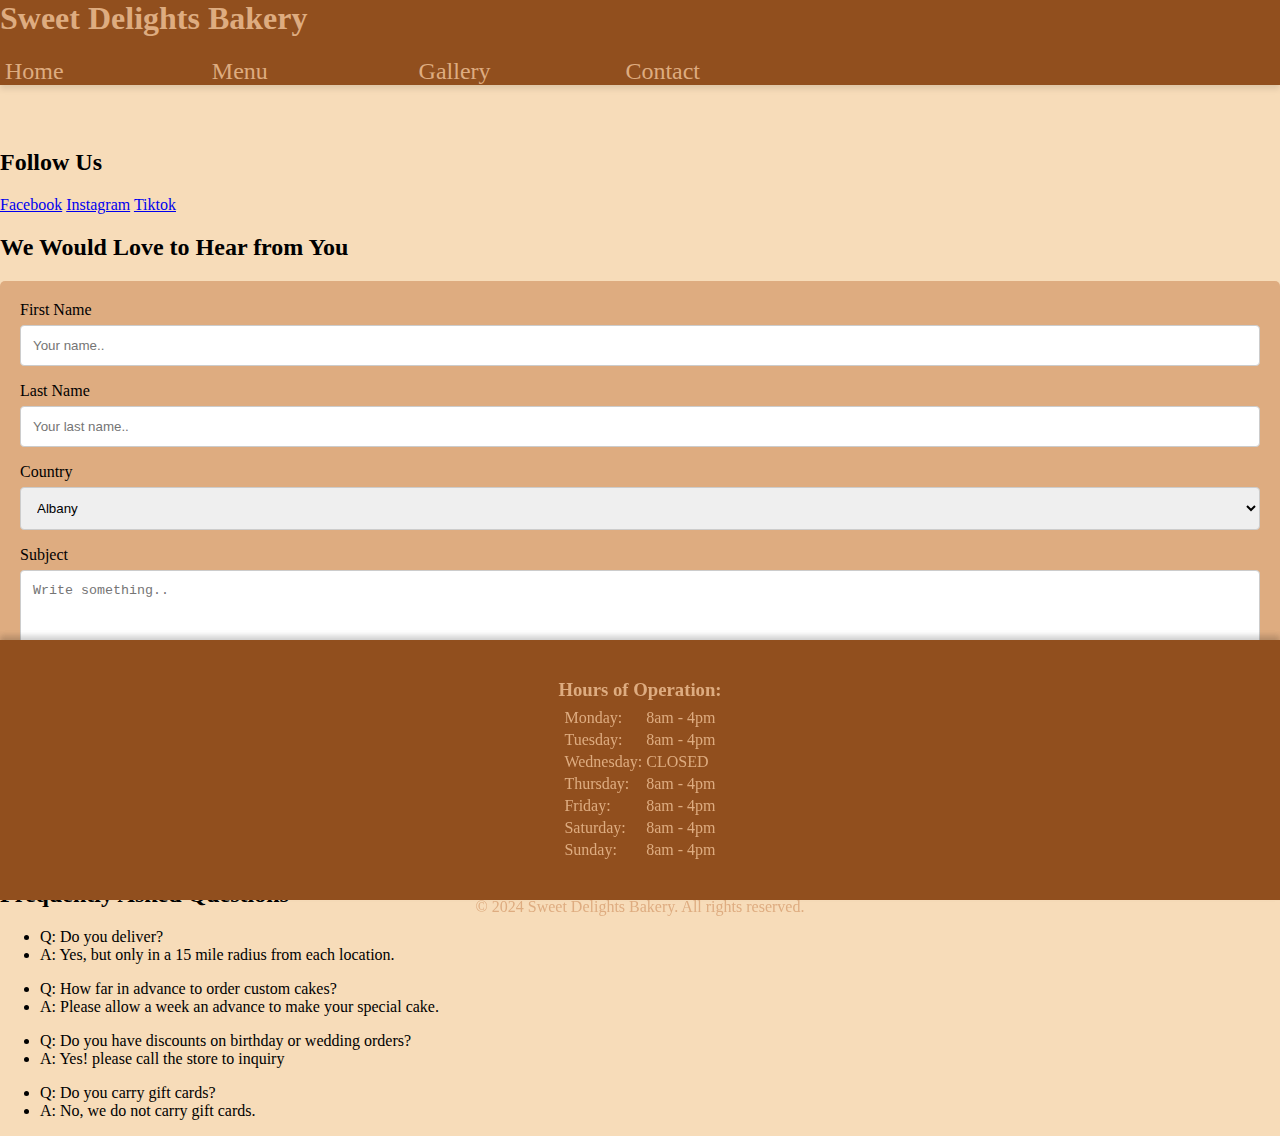
<file: contact.html>
<html lang="en">
<head>
    <meta charset="UTF-8">
    <meta name="viewport" content="width=device-width, initial-scale=1.0">
    <title>Contact Us</title>
    <link rel="stylesheet" href="contact.css">
</head>
<body>

  <div class="header">
    <h1>Sweet Delights Bakery</h1>
    <div class="navbar">
        <a href="index.html">Home</a>
        <a href="menu.html">Menu</a>
        <a href="gallery.html">Gallery</a>
        <a href="contact.html">Contact</a>
    </div>
</div>

  <h2> Follow Us </h2>
   <a href="https://www.facebook.com/">Facebook</a>
<a href="https://www.instagram.com/">Instagram</a>
<a href="https://www.tiktok.com/en">Tiktok</a>
  </div>
  <h2>We Would Love to Hear from You</h2>

  <div class="container">
    <form action="/action_page.php">
      <label for="fname">First Name</label>
      <input type="text" id="fname" name="firstname" placeholder="Your name..">
  
      <label for="lname">Last Name</label>
      <input type="text" id="lname" name="lastname" placeholder="Your last name..">
  
      <label for="country">Country</label>
      <select id="country" name="country">
        <option value="australia">Albany</option>
        <option value="canada">Troy</option>
        <option value="usa">Schenectady</option>
      </select>
  
      <label for="subject">Subject</label>
      <textarea id="subject" name="subject" placeholder="Write something.." style="height:200px"></textarea>
  
      <input type="submit" value="Submit">
    </form>
  </div>
  
     <h2>Frequently Asked Questions</h2>
<ul>
<li>Q: Do you deliver?</li>
<li>A: Yes, but only in a 15 mile radius from each location.</li>
</ul>

<ul>
  <li>Q: How far in advance to order custom cakes?</li>
  <li>A: Please allow a week an advance to make your special cake.</li>
</ul>

<ul>
  <li>Q: Do you have discounts on birthday or wedding orders?</li>
  <li>A: Yes! please call the store to inquiry</li>
</ul>

<ul>
  <li>Q: Do you carry gift cards?</li>
  <li>A: No, we do not carry gift cards.</li>
</ul>
  </div>
</div>

<div class="footer">
  <p>Resize the browser window to see how the content respond to the resizing.</p>
</div>

<div class="footer">
  <h3>Hours of Operation:</h3>
  <table>
      <tr>
          <td>Monday: </td>
          <td>8am - 4pm</td>
      </tr>
      <tr>
          <td>Tuesday: </td>
          <td>8am - 4pm</td>
      </tr>
      <tr>
          <td>Wednesday: </td>
          <td>CLOSED</td>
      </tr>
      <tr>
          <td>Thursday: </td>
          <td>8am - 4pm</td>
      </tr>
      <tr>
          <td>Friday: </td>
          <td>8am - 4pm</td>
      </tr>
      <tr>
          <td>Saturday: </td>
          <td>8am - 4pm</td>
      </tr>
      <tr>
          <td>Sunday: </td>
          <td>8am - 4pm</td>
      </tr>
  </table>
  <p>© 2024 Sweet Delights Bakery. All rights reserved.</p>
</div>

</body>
</html>
</file>
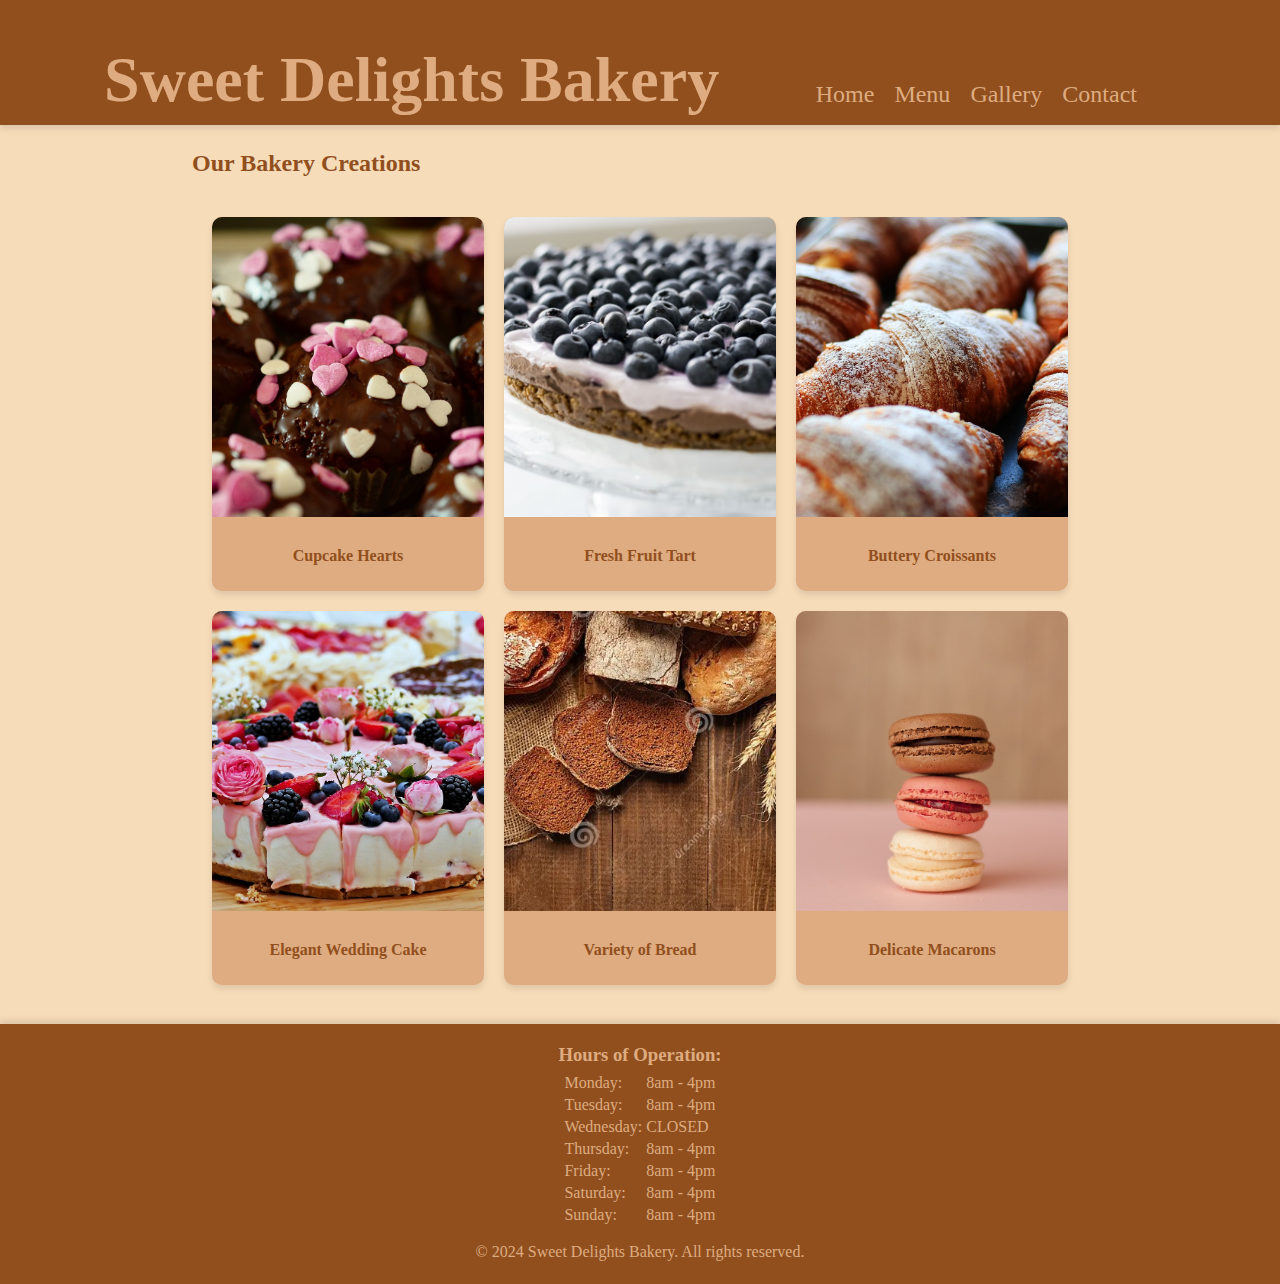
<file: gallery.html>
<!DOCTYPE html>
<html lang="en">
<head>
    <meta charset="UTF-8">
    <meta name="viewport" content="width=device-width, initial-scale=1.0">
    <title>Sweet Delights Bakery - Gallery</title>
    <link rel="stylesheet" href="gallery.css">
</head>
<body>
    <div class="header">
        <h1>Sweet Delights Bakery</h1>
        <div class="navbar">
            <a href="index.html">Home</a>
            <a href="menu.html">Menu</a>
            <a href="gallery.html">Gallery</a>
            <a href="contact.html">Contact</a>
        </div>
    </div>

    <div class="content">
        <h2>Our Bakery Creations</h2>
        <div class="gallery">
            <div class="gallery-item">
                <img src="images/Cupcakeshearts.jpg" alt="Chocolate Cake">
                <p>Cupcake Hearts</p>
            </div>
            <div class="gallery-item">
                <img src="images/Tart.jpg" alt="Fruit Tart">
                <p>Fresh Fruit Tart</p>
            </div>
            <div class="gallery-item">
                <img src="images/crissent.jpg" alt="Croissants">
                <p>Buttery Croissants</p>
            </div>
            <div class="gallery-item">
                <img src="images/Wedding Cakes.jpg" alt="Wedding Cake">
                <p>Elegant Wedding Cake</p>
            </div>
            <div class="gallery-item">
                <img src="images/Bread.jpg" alt="Cupcakes">
                <p>Variety of Bread</p>
            </div>
            <div class="gallery-item">
                <img src="images/Macrons.jpg" alt="Macarons">
                <p>Delicate Macarons</p>
            </div>
        </div>
    </div>

    <div class="footer">
        <h3>Hours of Operation:</h3>
        <table>
            <tr>
                <td>Monday: </td>
                <td>8am - 4pm</td>
            </tr>
            <tr>
                <td>Tuesday: </td>
                <td>8am - 4pm</td>
            </tr>
            <tr>
                <td>Wednesday: </td>
                <td>CLOSED</td>
            </tr>
            <tr>
                <td>Thursday: </td>
                <td>8am - 4pm</td>
            </tr>
            <tr>
                <td>Friday: </td>
                <td>8am - 4pm</td>
            </tr>
            <tr>
                <td>Saturday: </td>
                <td>8am - 4pm</td>
            </tr>
            <tr>
                <td>Sunday: </td>
                <td>8am - 4pm</td>
            </tr>
        </table>
        <p>© 2024 Sweet Delights Bakery. All rights reserved.</p>
    </div>
</body>
</html>
</file>
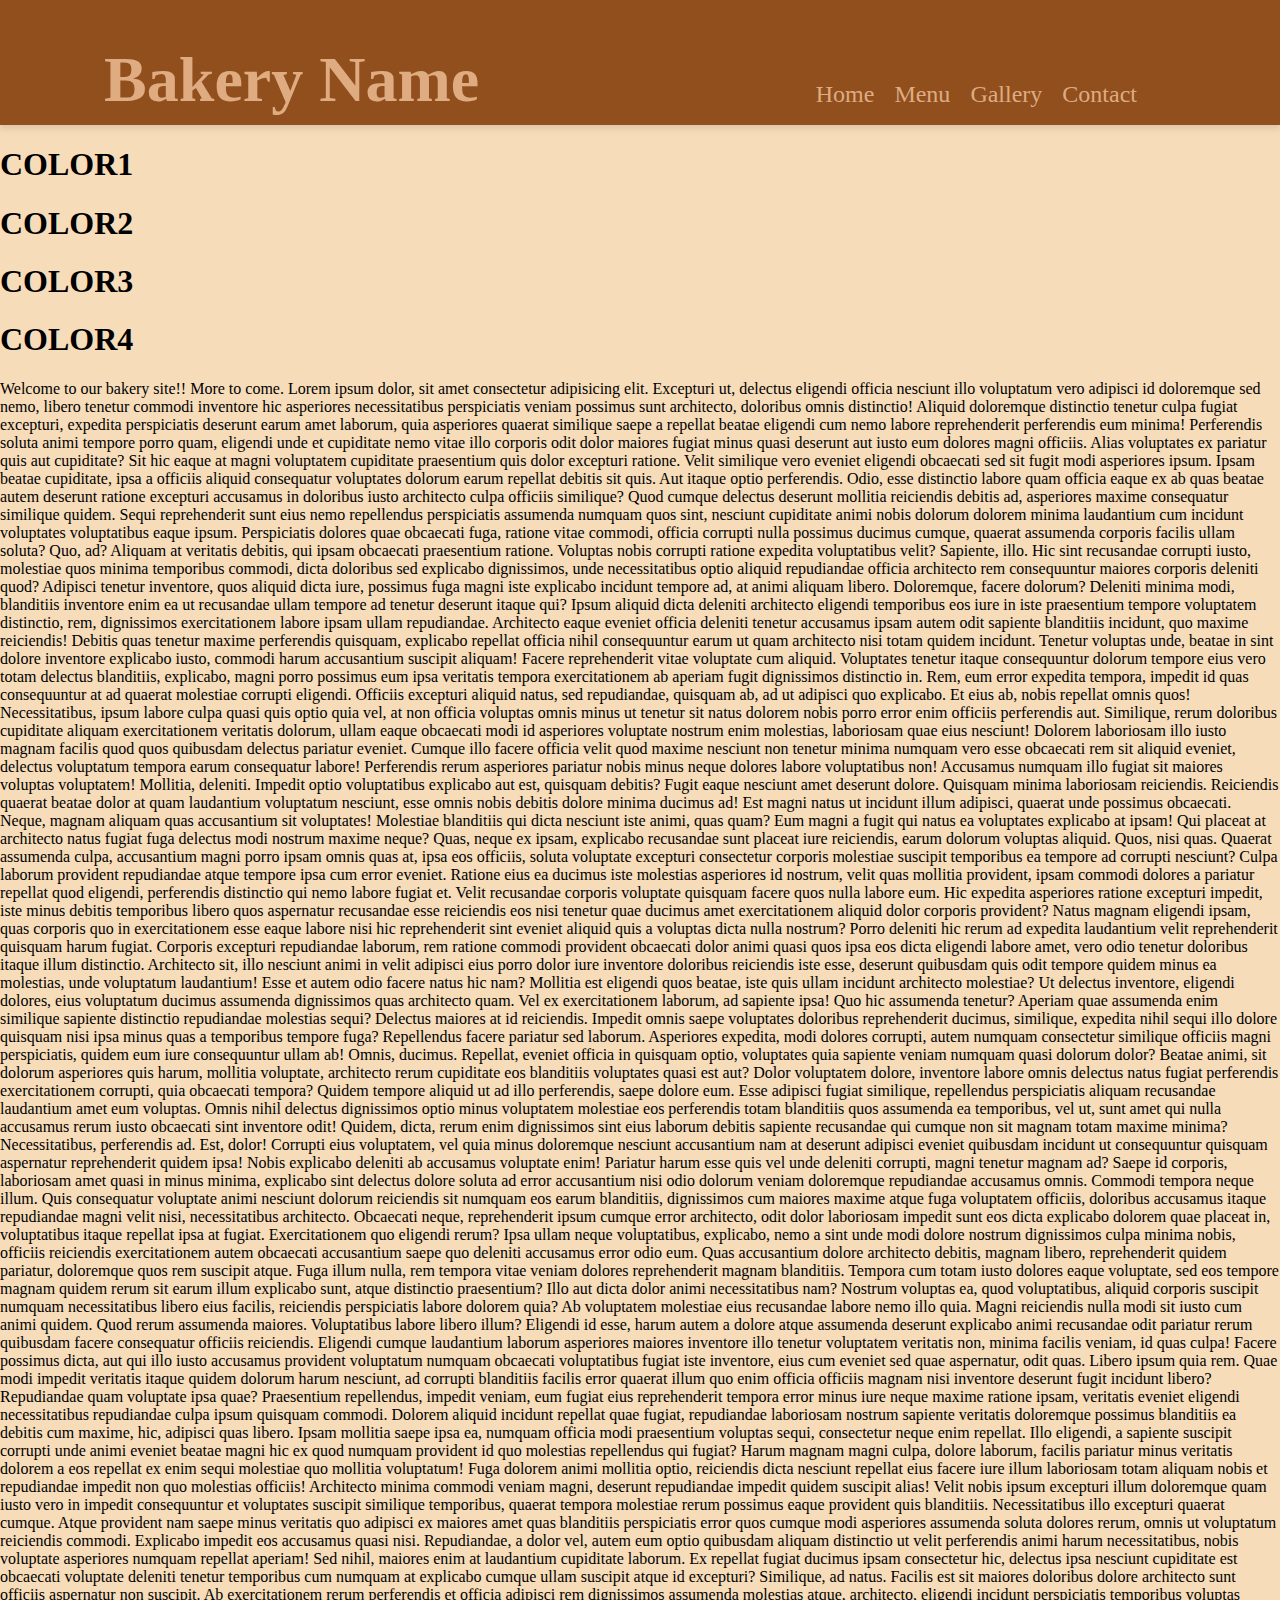
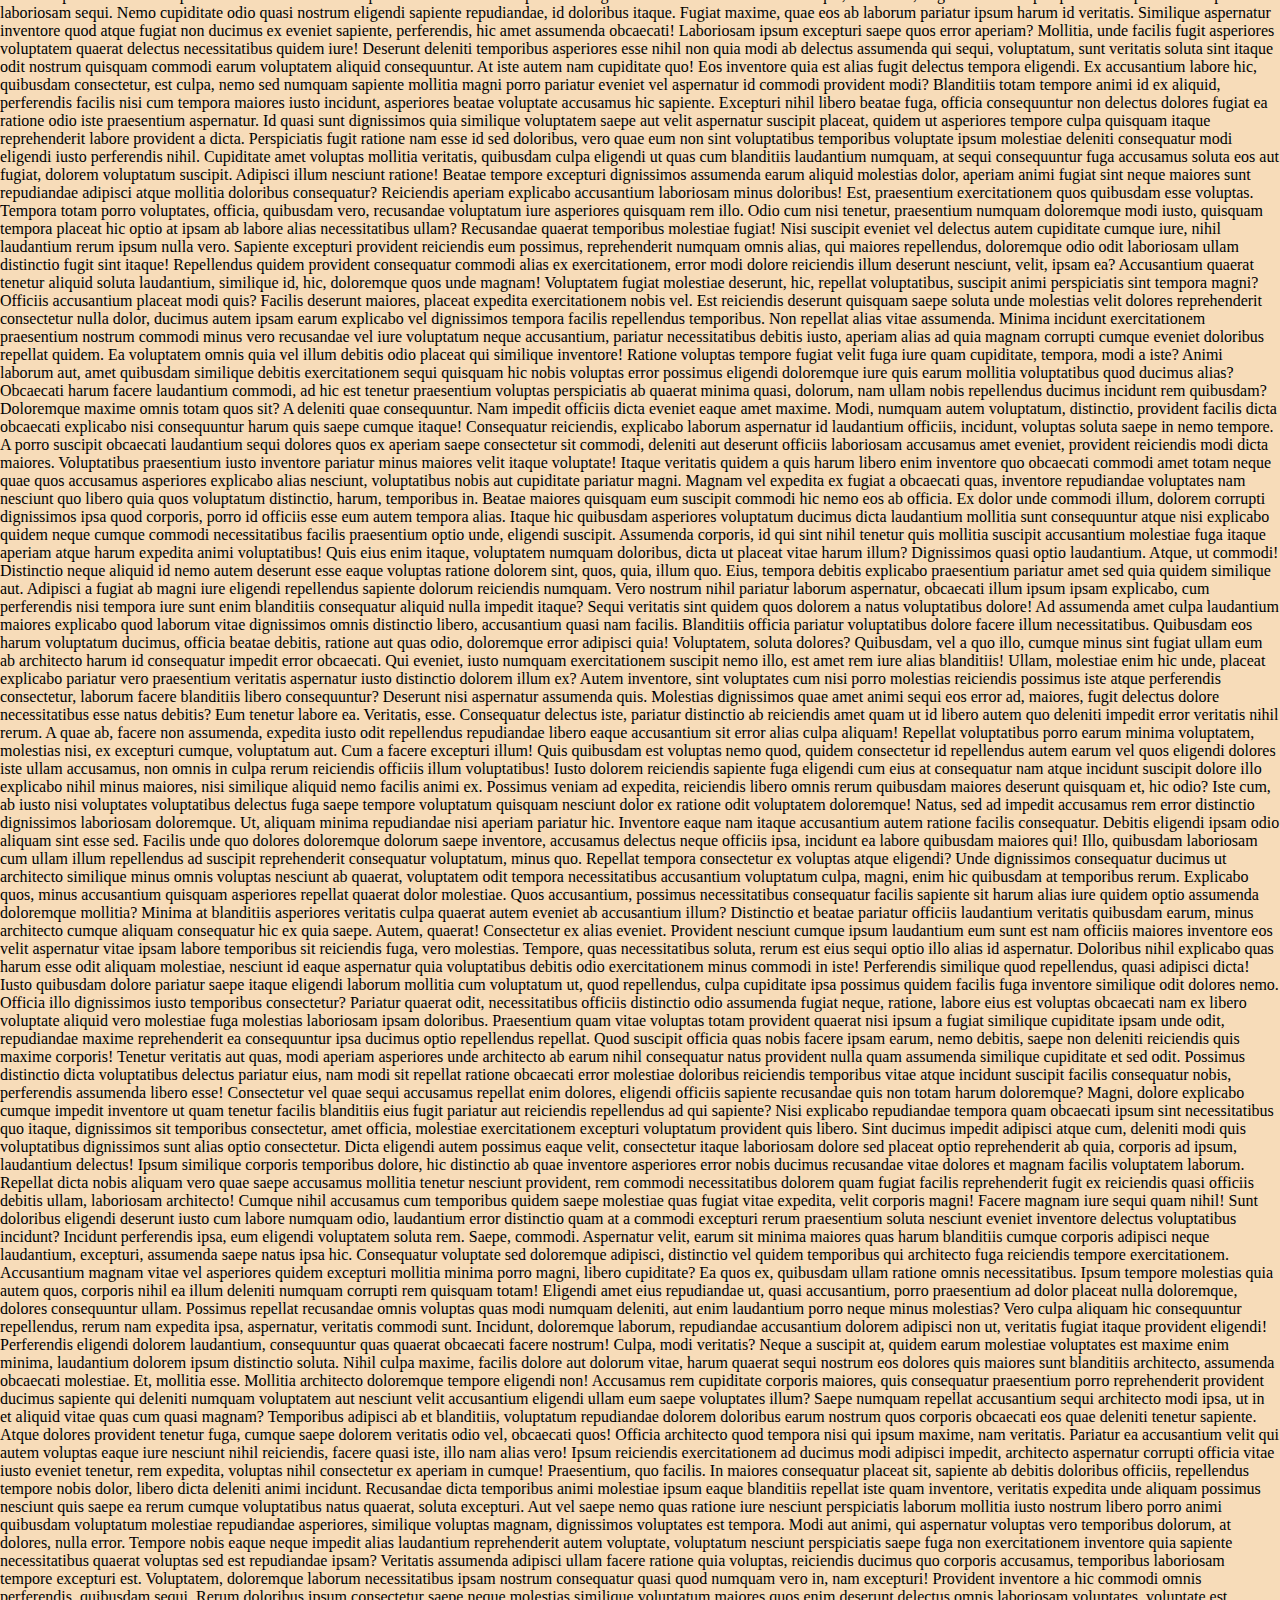
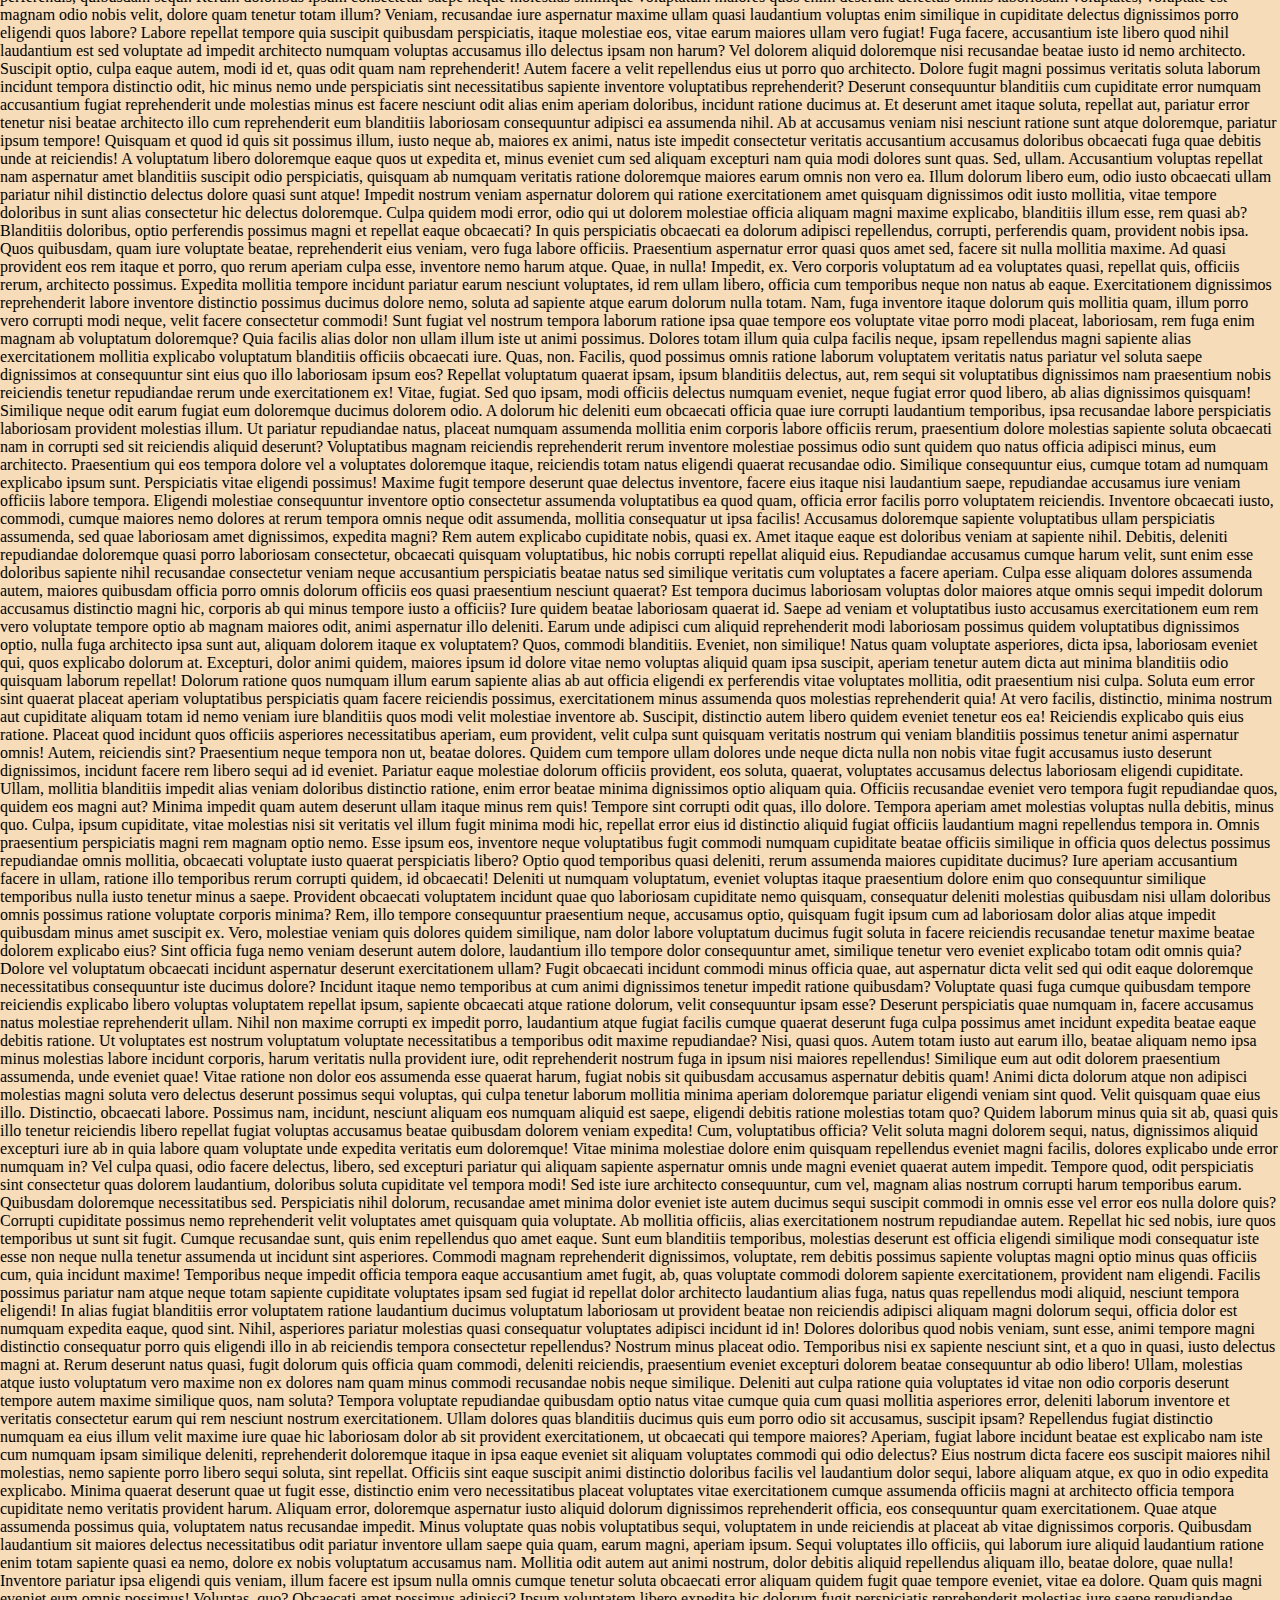
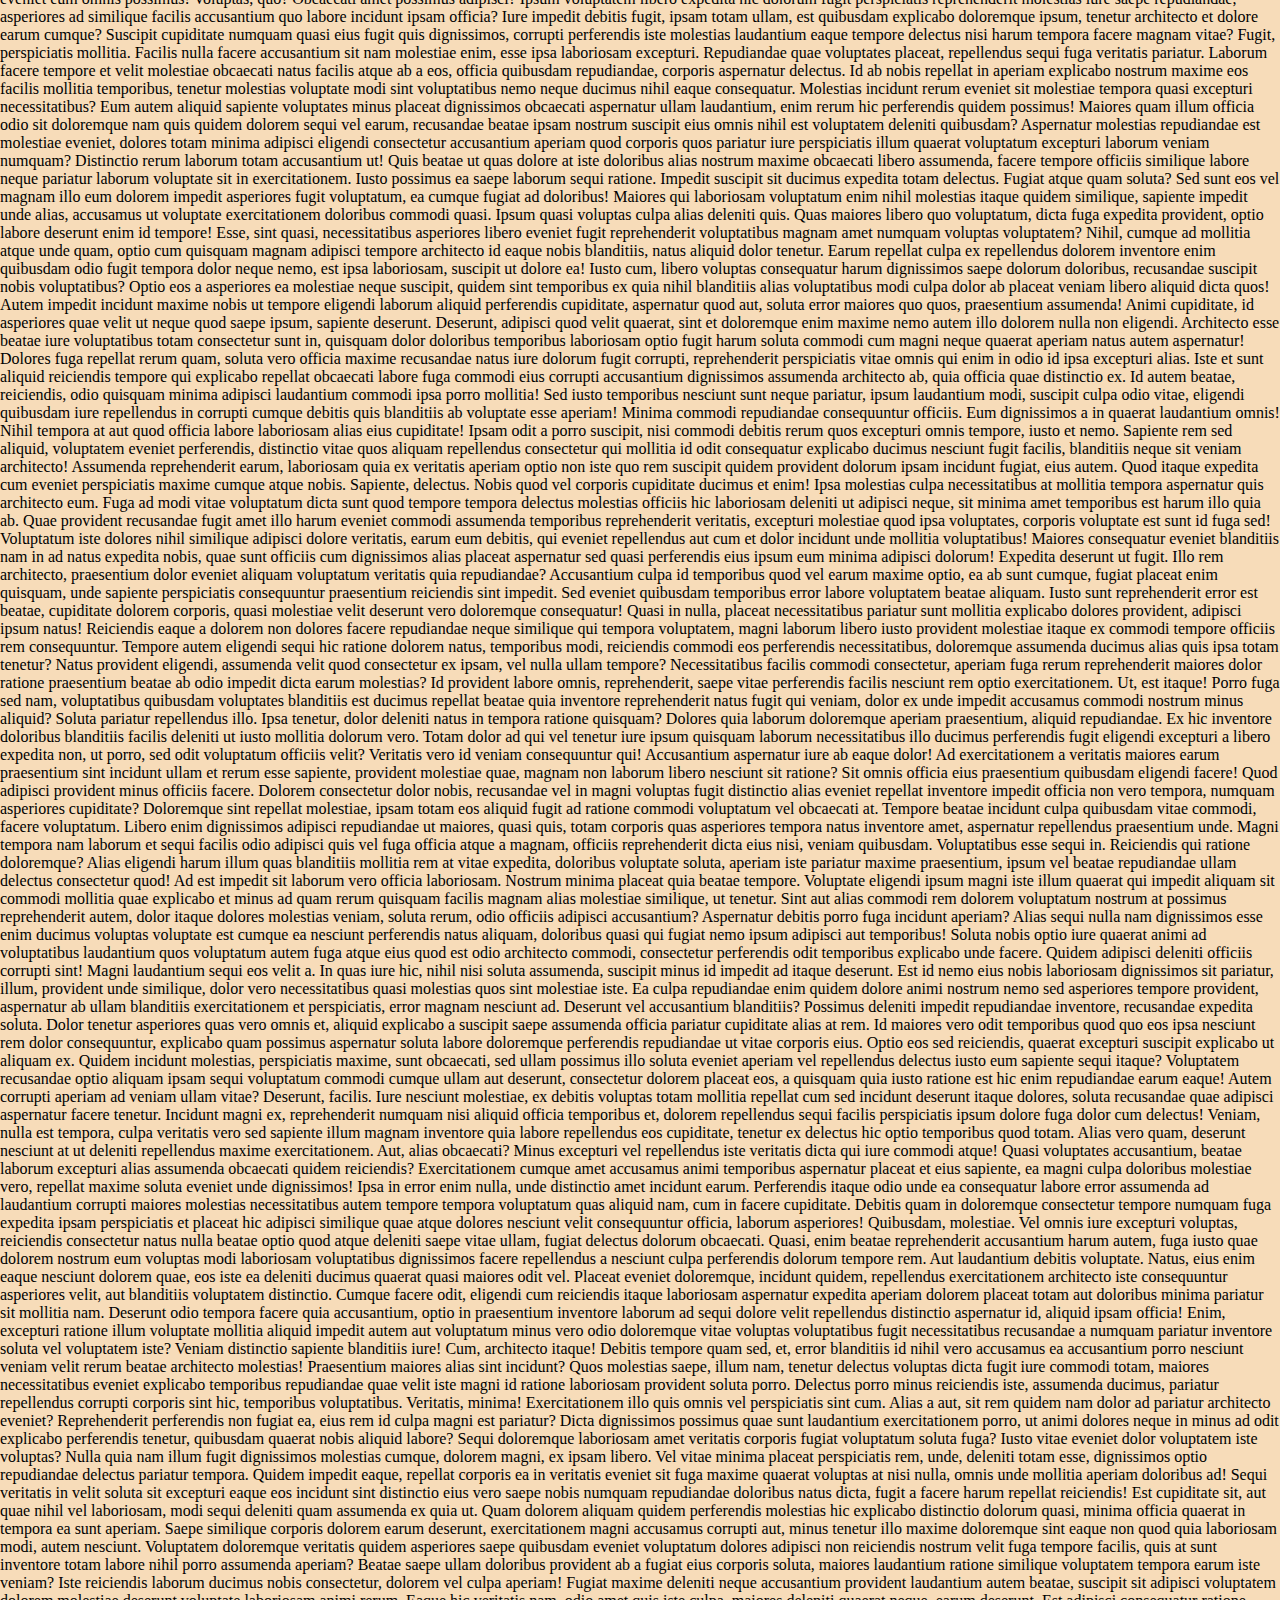
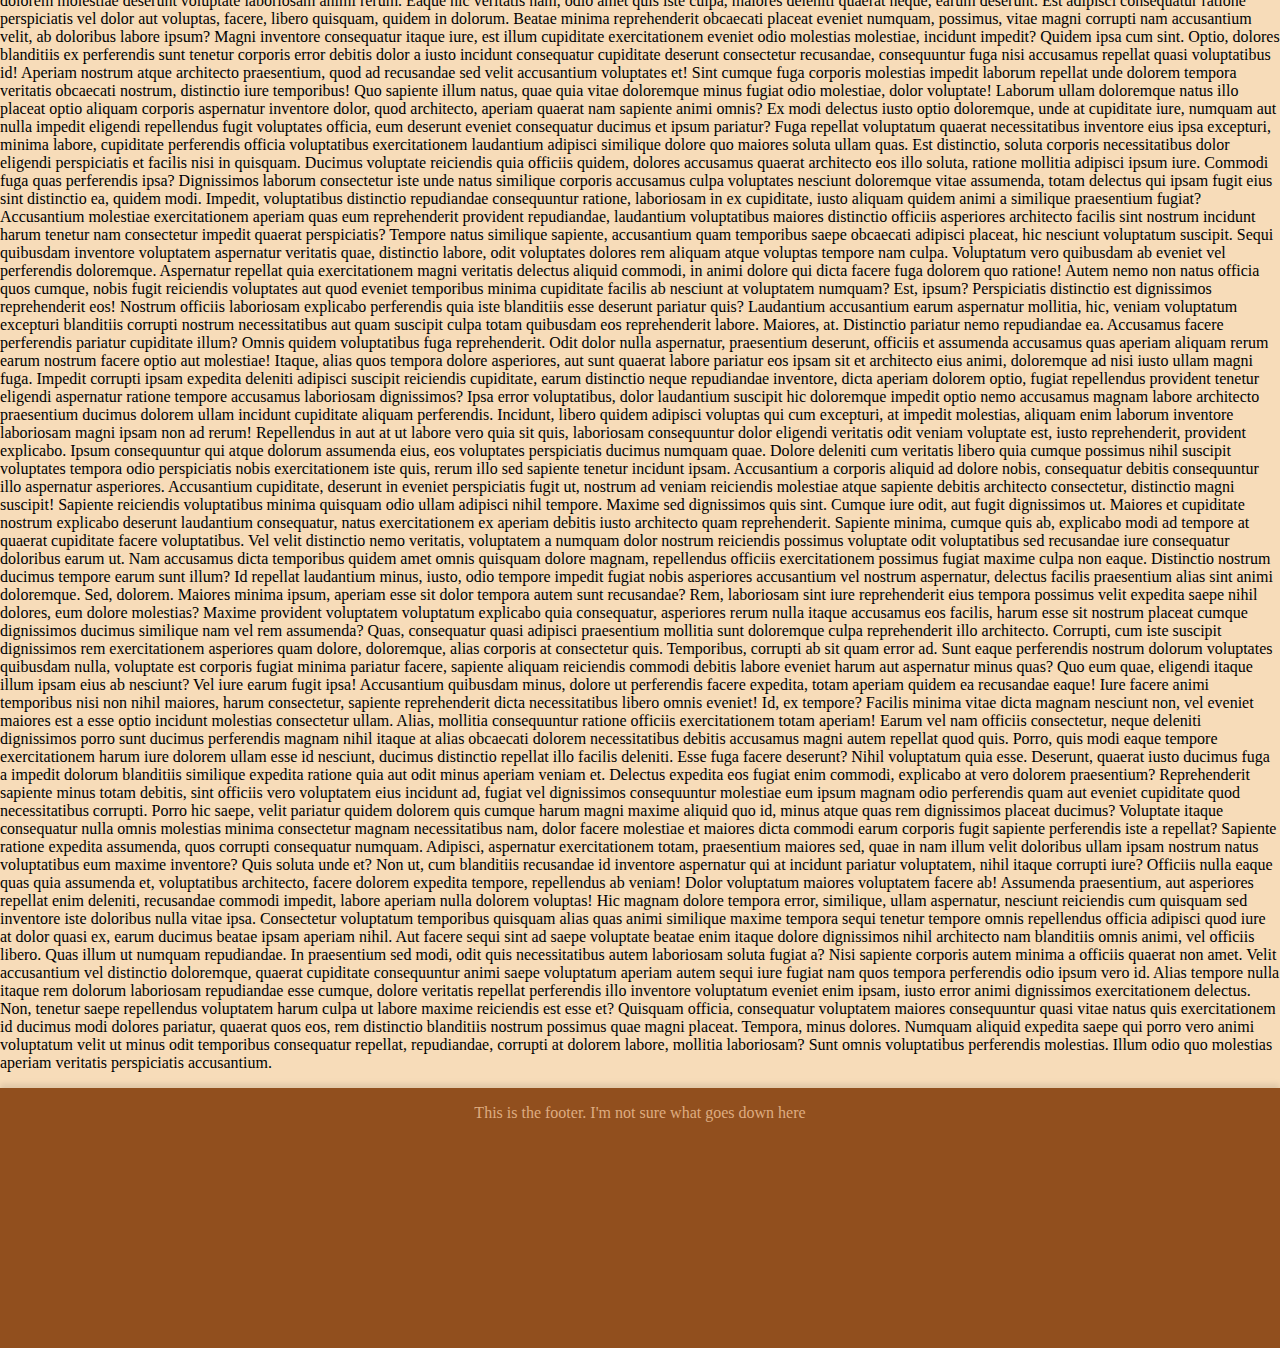
<file: home.html>
<!DOCTYPE html>
<html lang="en">
<head>
    <meta charset="UTF-8">
    <meta name="viewport" content="width=device-width, initial-scale=1.0">
    <title>Document</title>
    <link rel="stylesheet" href="home.css">
</head>
<body>
    <div class="header">
        <h1>Bakery Name</h1>
        <div class="navbar">
            <a href="home.html">Home</a>
            <a href="menu.html">Menu</a>
            <a href="gallery.html">Gallery</a>
            <a href="contact.html">Contact</a>
        </div>
    </div>

    <div class="content">
        <h1 id="color1">COLOR1</h1>
        <h1 id="color2">COLOR2</h1>
        <h1 id="color3">COLOR3</h1>
        <h1 id="color4">COLOR4</h1>
        <p>Welcome to our bakery site!! More to come. Lorem ipsum dolor, sit amet consectetur adipisicing elit. Excepturi ut, delectus eligendi officia nesciunt illo voluptatum vero adipisci id doloremque sed nemo, libero tenetur commodi inventore hic asperiores necessitatibus perspiciatis veniam possimus sunt architecto, doloribus omnis distinctio! Aliquid doloremque distinctio tenetur culpa fugiat excepturi, expedita perspiciatis deserunt earum amet laborum, quia asperiores quaerat similique saepe a repellat beatae eligendi cum nemo labore reprehenderit perferendis eum minima! Perferendis soluta animi tempore porro quam, eligendi unde et cupiditate nemo vitae illo corporis odit dolor maiores fugiat minus quasi deserunt aut iusto eum dolores magni officiis. Alias voluptates ex pariatur quis aut cupiditate? Sit hic eaque at magni voluptatem cupiditate praesentium quis dolor excepturi ratione. Velit similique vero eveniet eligendi obcaecati sed sit fugit modi asperiores ipsum. Ipsam beatae cupiditate, ipsa a officiis aliquid consequatur voluptates dolorum earum repellat debitis sit quis. Aut itaque optio perferendis. Odio, esse distinctio labore quam officia eaque ex ab quas beatae autem deserunt ratione excepturi accusamus in doloribus iusto architecto culpa officiis similique? Quod cumque delectus deserunt mollitia reiciendis debitis ad, asperiores maxime consequatur similique quidem. Sequi reprehenderit sunt eius nemo repellendus perspiciatis assumenda numquam quos sint, nesciunt cupiditate animi nobis dolorum dolorem minima laudantium cum incidunt voluptates voluptatibus eaque ipsum. Perspiciatis dolores quae obcaecati fuga, ratione vitae commodi, officia corrupti nulla possimus ducimus cumque, quaerat assumenda corporis facilis ullam soluta? Quo, ad? Aliquam at veritatis debitis, qui ipsam obcaecati praesentium ratione. Voluptas nobis corrupti ratione expedita voluptatibus velit? Sapiente, illo. Hic sint recusandae corrupti iusto, molestiae quos minima temporibus commodi, dicta doloribus sed explicabo dignissimos, unde necessitatibus optio aliquid repudiandae officia architecto rem consequuntur maiores corporis deleniti quod? Adipisci tenetur inventore, quos aliquid dicta iure, possimus fuga magni iste explicabo incidunt tempore ad, at animi aliquam libero. Doloremque, facere dolorum? Deleniti minima modi, blanditiis inventore enim ea ut recusandae ullam tempore ad tenetur deserunt itaque qui? Ipsum aliquid dicta deleniti architecto eligendi temporibus eos iure in iste praesentium tempore voluptatem distinctio, rem, dignissimos exercitationem labore ipsam ullam repudiandae. Architecto eaque eveniet officia deleniti tenetur accusamus ipsam autem odit sapiente blanditiis incidunt, quo maxime reiciendis! Debitis quas tenetur maxime perferendis quisquam, explicabo repellat officia nihil consequuntur earum ut quam architecto nisi totam quidem incidunt. Tenetur voluptas unde, beatae in sint dolore inventore explicabo iusto, commodi harum accusantium suscipit aliquam! Facere reprehenderit vitae voluptate cum aliquid. Voluptates tenetur itaque consequuntur dolorum tempore eius vero totam delectus blanditiis, explicabo, magni porro possimus eum ipsa veritatis tempora exercitationem ab aperiam fugit dignissimos distinctio in. Rem, eum error expedita tempora, impedit id quas consequuntur at ad quaerat molestiae corrupti eligendi. Officiis excepturi aliquid natus, sed repudiandae, quisquam ab, ad ut adipisci quo explicabo. Et eius ab, nobis repellat omnis quos! Necessitatibus, ipsum labore culpa quasi quis optio quia vel, at non officia voluptas omnis minus ut tenetur sit natus dolorem nobis porro error enim officiis perferendis aut. Similique, rerum doloribus cupiditate aliquam exercitationem veritatis dolorum, ullam eaque obcaecati modi id asperiores voluptate nostrum enim molestias, laboriosam quae eius nesciunt! Dolorem laboriosam illo iusto magnam facilis quod quos quibusdam delectus pariatur eveniet. Cumque illo facere officia velit quod maxime nesciunt non tenetur minima numquam vero esse obcaecati rem sit aliquid eveniet, delectus voluptatum tempora earum consequatur labore! Perferendis rerum asperiores pariatur nobis minus neque dolores labore voluptatibus non! Accusamus numquam illo fugiat sit maiores voluptas voluptatem! Mollitia, deleniti. Impedit optio voluptatibus explicabo aut est, quisquam debitis? Fugit eaque nesciunt amet deserunt dolore. Quisquam minima laboriosam reiciendis. Reiciendis quaerat beatae dolor at quam laudantium voluptatum nesciunt, esse omnis nobis debitis dolore minima ducimus ad! Est magni natus ut incidunt illum adipisci, quaerat unde possimus obcaecati. Neque, magnam aliquam quas accusantium sit voluptates! Molestiae blanditiis qui dicta nesciunt iste animi, quas quam? Eum magni a fugit qui natus ea voluptates explicabo at ipsam! Qui placeat at architecto natus fugiat fuga delectus modi nostrum maxime neque? Quas, neque ex ipsam, explicabo recusandae sunt placeat iure reiciendis, earum dolorum voluptas aliquid. Quos, nisi quas. Quaerat assumenda culpa, accusantium magni porro ipsam omnis quas at, ipsa eos officiis, soluta voluptate excepturi consectetur corporis molestiae suscipit temporibus ea tempore ad corrupti nesciunt? Culpa laborum provident repudiandae atque tempore ipsa cum error eveniet. Ratione eius ea ducimus iste molestias asperiores id nostrum, velit quas mollitia provident, ipsam commodi dolores a pariatur repellat quod eligendi, perferendis distinctio qui nemo labore fugiat et. Velit recusandae corporis voluptate quisquam facere quos nulla labore eum. Hic expedita asperiores ratione excepturi impedit, iste minus debitis temporibus libero quos aspernatur recusandae esse reiciendis eos nisi tenetur quae ducimus amet exercitationem aliquid dolor corporis provident? Natus magnam eligendi ipsam, quas corporis quo in exercitationem esse eaque labore nisi hic reprehenderit sint eveniet aliquid quis a voluptas dicta nulla nostrum? Porro deleniti hic rerum ad expedita laudantium velit reprehenderit quisquam harum fugiat. Corporis excepturi repudiandae laborum, rem ratione commodi provident obcaecati dolor animi quasi quos ipsa eos dicta eligendi labore amet, vero odio tenetur doloribus itaque illum distinctio. Architecto sit, illo nesciunt animi in velit adipisci eius porro dolor iure inventore doloribus reiciendis iste esse, deserunt quibusdam quis odit tempore quidem minus ea molestias, unde voluptatum laudantium! Esse et autem odio facere natus hic nam? Mollitia est eligendi quos beatae, iste quis ullam incidunt architecto molestiae? Ut delectus inventore, eligendi dolores, eius voluptatum ducimus assumenda dignissimos quas architecto quam. Vel ex exercitationem laborum, ad sapiente ipsa! Quo hic assumenda tenetur? Aperiam quae assumenda enim similique sapiente distinctio repudiandae molestias sequi? Delectus maiores at id reiciendis. Impedit omnis saepe voluptates doloribus reprehenderit ducimus, similique, expedita nihil sequi illo dolore quisquam nisi ipsa minus quas a temporibus tempore fuga? Repellendus facere pariatur sed laborum. Asperiores expedita, modi dolores corrupti, autem numquam consectetur similique officiis magni perspiciatis, quidem eum iure consequuntur ullam ab! Omnis, ducimus. Repellat, eveniet officia in quisquam optio, voluptates quia sapiente veniam numquam quasi dolorum dolor? Beatae animi, sit dolorum asperiores quis harum, mollitia voluptate, architecto rerum cupiditate eos blanditiis voluptates quasi est aut? Dolor voluptatem dolore, inventore labore omnis delectus natus fugiat perferendis exercitationem corrupti, quia obcaecati tempora? Quidem tempore aliquid ut ad illo perferendis, saepe dolore eum. Esse adipisci fugiat similique, repellendus perspiciatis aliquam recusandae laudantium amet eum voluptas. Omnis nihil delectus dignissimos optio minus voluptatem molestiae eos perferendis totam blanditiis quos assumenda ea temporibus, vel ut, sunt amet qui nulla accusamus rerum iusto obcaecati sint inventore odit! Quidem, dicta, rerum enim dignissimos sint eius laborum debitis sapiente recusandae qui cumque non sit magnam totam maxime minima? Necessitatibus, perferendis ad. Est, dolor! Corrupti eius voluptatem, vel quia minus doloremque nesciunt accusantium nam at deserunt adipisci eveniet quibusdam incidunt ut consequuntur quisquam aspernatur reprehenderit quidem ipsa! Nobis explicabo deleniti ab accusamus voluptate enim! Pariatur harum esse quis vel unde deleniti corrupti, magni tenetur magnam ad? Saepe id corporis, laboriosam amet quasi in minus minima, explicabo sint delectus dolore soluta ad error accusantium nisi odio dolorum veniam doloremque repudiandae accusamus omnis. Commodi tempora neque illum. Quis consequatur voluptate animi nesciunt dolorum reiciendis sit numquam eos earum blanditiis, dignissimos cum maiores maxime atque fuga voluptatem officiis, doloribus accusamus itaque repudiandae magni velit nisi, necessitatibus architecto. Obcaecati neque, reprehenderit ipsum cumque error architecto, odit dolor laboriosam impedit sunt eos dicta explicabo dolorem quae placeat in, voluptatibus itaque repellat ipsa at fugiat. Exercitationem quo eligendi rerum? Ipsa ullam neque voluptatibus, explicabo, nemo a sint unde modi dolore nostrum dignissimos culpa minima nobis, officiis reiciendis exercitationem autem obcaecati accusantium saepe quo deleniti accusamus error odio eum. Quas accusantium dolore architecto debitis, magnam libero, reprehenderit quidem pariatur, doloremque quos rem suscipit atque. Fuga illum nulla, rem tempora vitae veniam dolores reprehenderit magnam blanditiis. Tempora cum totam iusto dolores eaque voluptate, sed eos tempore magnam quidem rerum sit earum illum explicabo sunt, atque distinctio praesentium? Illo aut dicta dolor animi necessitatibus nam? Nostrum voluptas ea, quod voluptatibus, aliquid corporis suscipit numquam necessitatibus libero eius facilis, reiciendis perspiciatis labore dolorem quia? Ab voluptatem molestiae eius recusandae labore nemo illo quia. Magni reiciendis nulla modi sit iusto cum animi quidem. Quod rerum assumenda maiores. Voluptatibus labore libero illum? Eligendi id esse, harum autem a dolore atque assumenda deserunt explicabo animi recusandae odit pariatur rerum quibusdam facere consequatur officiis reiciendis. Eligendi cumque laudantium laborum asperiores maiores inventore illo tenetur voluptatem veritatis non, minima facilis veniam, id quas culpa! Facere possimus dicta, aut qui illo iusto accusamus provident voluptatum numquam obcaecati voluptatibus fugiat iste inventore, eius cum eveniet sed quae aspernatur, odit quas. Libero ipsum quia rem. Quae modi impedit veritatis itaque quidem dolorum harum nesciunt, ad corrupti blanditiis facilis error quaerat illum quo enim officia officiis magnam nisi inventore deserunt fugit incidunt libero? Repudiandae quam voluptate ipsa quae? Praesentium repellendus, impedit veniam, eum fugiat eius reprehenderit tempora error minus iure neque maxime ratione ipsam, veritatis eveniet eligendi necessitatibus repudiandae culpa ipsum quisquam commodi. Dolorem aliquid incidunt repellat quae fugiat, repudiandae laboriosam nostrum sapiente veritatis doloremque possimus blanditiis ea debitis cum maxime, hic, adipisci quas libero. Ipsam mollitia saepe ipsa ea, numquam officia modi praesentium voluptas sequi, consectetur neque enim repellat. Illo eligendi, a sapiente suscipit corrupti unde animi eveniet beatae magni hic ex quod numquam provident id quo molestias repellendus qui fugiat? Harum magnam magni culpa, dolore laborum, facilis pariatur minus veritatis dolorem a eos repellat ex enim sequi molestiae quo mollitia voluptatum! Fuga dolorem animi mollitia optio, reiciendis dicta nesciunt repellat eius facere iure illum laboriosam totam aliquam nobis et repudiandae impedit non quo molestias officiis! Architecto minima commodi veniam magni, deserunt repudiandae impedit quidem suscipit alias! Velit nobis ipsum excepturi illum doloremque quam iusto vero in impedit consequuntur et voluptates suscipit similique temporibus, quaerat tempora molestiae rerum possimus eaque provident quis blanditiis. Necessitatibus illo excepturi quaerat cumque. Atque provident nam saepe minus veritatis quo adipisci ex maiores amet quas blanditiis perspiciatis error quos cumque modi asperiores assumenda soluta dolores rerum, omnis ut voluptatum reiciendis commodi. Explicabo impedit eos accusamus quasi nisi. Repudiandae, a dolor vel, autem eum optio quibusdam aliquam distinctio ut velit perferendis animi harum necessitatibus, nobis voluptate asperiores numquam repellat aperiam! Sed nihil, maiores enim at laudantium cupiditate laborum. Ex repellat fugiat ducimus ipsam consectetur hic, delectus ipsa nesciunt cupiditate est obcaecati voluptate deleniti tenetur temporibus cum numquam at explicabo cumque ullam suscipit atque id excepturi? Similique, ad natus. Facilis est sit maiores doloribus dolore architecto sunt officiis aspernatur non suscipit. Ab exercitationem rerum perferendis et officia adipisci rem dignissimos assumenda molestias atque, architecto, eligendi incidunt perspiciatis temporibus voluptas laboriosam sequi. Nemo cupiditate odio quasi nostrum eligendi sapiente repudiandae, id doloribus itaque. Fugiat maxime, quae eos ab laborum pariatur ipsum harum id veritatis. Similique aspernatur inventore quod atque fugiat non ducimus ex eveniet sapiente, perferendis, hic amet assumenda obcaecati! Laboriosam ipsum excepturi saepe quos error aperiam? Mollitia, unde facilis fugit asperiores voluptatem quaerat delectus necessitatibus quidem iure! Deserunt deleniti temporibus asperiores esse nihil non quia modi ab delectus assumenda qui sequi, voluptatum, sunt veritatis soluta sint itaque odit nostrum quisquam commodi earum voluptatem aliquid consequuntur. At iste autem nam cupiditate quo! Eos inventore quia est alias fugit delectus tempora eligendi. Ex accusantium labore hic, quibusdam consectetur, est culpa, nemo sed numquam sapiente mollitia magni porro pariatur eveniet vel aspernatur id commodi provident modi? Blanditiis totam tempore animi id ex aliquid, perferendis facilis nisi cum tempora maiores iusto incidunt, asperiores beatae voluptate accusamus hic sapiente. Excepturi nihil libero beatae fuga, officia consequuntur non delectus dolores fugiat ea ratione odio iste praesentium aspernatur. Id quasi sunt dignissimos quia similique voluptatem saepe aut velit aspernatur suscipit placeat, quidem ut asperiores tempore culpa quisquam itaque reprehenderit labore provident a dicta. Perspiciatis fugit ratione nam esse id sed doloribus, vero quae eum non sint voluptatibus temporibus voluptate ipsum molestiae deleniti consequatur modi eligendi iusto perferendis nihil. Cupiditate amet voluptas mollitia veritatis, quibusdam culpa eligendi ut quas cum blanditiis laudantium numquam, at sequi consequuntur fuga accusamus soluta eos aut fugiat, dolorem voluptatum suscipit. Adipisci illum nesciunt ratione! Beatae tempore excepturi dignissimos assumenda earum aliquid molestias dolor, aperiam animi fugiat sint neque maiores sunt repudiandae adipisci atque mollitia doloribus consequatur? Reiciendis aperiam explicabo accusantium laboriosam minus doloribus! Est, praesentium exercitationem quos quibusdam esse voluptas. Tempora totam porro voluptates, officia, quibusdam vero, recusandae voluptatum iure asperiores quisquam rem illo. Odio cum nisi tenetur, praesentium numquam doloremque modi iusto, quisquam tempora placeat hic optio at ipsam ab labore alias necessitatibus ullam? Recusandae quaerat temporibus molestiae fugiat! Nisi suscipit eveniet vel delectus autem cupiditate cumque iure, nihil laudantium rerum ipsum nulla vero. Sapiente excepturi provident reiciendis eum possimus, reprehenderit numquam omnis alias, qui maiores repellendus, doloremque odio odit laboriosam ullam distinctio fugit sint itaque! Repellendus quidem provident consequatur commodi alias ex exercitationem, error modi dolore reiciendis illum deserunt nesciunt, velit, ipsam ea? Accusantium quaerat tenetur aliquid soluta laudantium, similique id, hic, doloremque quos unde magnam! Voluptatem fugiat molestiae deserunt, hic, repellat voluptatibus, suscipit animi perspiciatis sint tempora magni? Officiis accusantium placeat modi quis? Facilis deserunt maiores, placeat expedita exercitationem nobis vel. Est reiciendis deserunt quisquam saepe soluta unde molestias velit dolores reprehenderit consectetur nulla dolor, ducimus autem ipsam earum explicabo vel dignissimos tempora facilis repellendus temporibus. Non repellat alias vitae assumenda. Minima incidunt exercitationem praesentium nostrum commodi minus vero recusandae vel iure voluptatum neque accusantium, pariatur necessitatibus debitis iusto, aperiam alias ad quia magnam corrupti cumque eveniet doloribus repellat quidem. Ea voluptatem omnis quia vel illum debitis odio placeat qui similique inventore! Ratione voluptas tempore fugiat velit fuga iure quam cupiditate, tempora, modi a iste? Animi laborum aut, amet quibusdam similique debitis exercitationem sequi quisquam hic nobis voluptas error possimus eligendi doloremque iure quis earum mollitia voluptatibus quod ducimus alias? Obcaecati harum facere laudantium commodi, ad hic est tenetur praesentium voluptas perspiciatis ab quaerat minima quasi, dolorum, nam ullam nobis repellendus ducimus incidunt rem quibusdam? Doloremque maxime omnis totam quos sit? A deleniti quae consequuntur. Nam impedit officiis dicta eveniet eaque amet maxime. Modi, numquam autem voluptatum, distinctio, provident facilis dicta obcaecati explicabo nisi consequuntur harum quis saepe cumque itaque! Consequatur reiciendis, explicabo laborum aspernatur id laudantium officiis, incidunt, voluptas soluta saepe in nemo tempore. A porro suscipit obcaecati laudantium sequi dolores quos ex aperiam saepe consectetur sit commodi, deleniti aut deserunt officiis laboriosam accusamus amet eveniet, provident reiciendis modi dicta maiores. Voluptatibus praesentium iusto inventore pariatur minus maiores velit itaque voluptate! Itaque veritatis quidem a quis harum libero enim inventore quo obcaecati commodi amet totam neque quae quos accusamus asperiores explicabo alias nesciunt, voluptatibus nobis aut cupiditate pariatur magni. Magnam vel expedita ex fugiat a obcaecati quas, inventore repudiandae voluptates nam nesciunt quo libero quia quos voluptatum distinctio, harum, temporibus in. Beatae maiores quisquam eum suscipit commodi hic nemo eos ab officia. Ex dolor unde commodi illum, dolorem corrupti dignissimos ipsa quod corporis, porro id officiis esse eum autem tempora alias. Itaque hic quibusdam asperiores voluptatum ducimus dicta laudantium mollitia sunt consequuntur atque nisi explicabo quidem neque cumque commodi necessitatibus facilis praesentium optio unde, eligendi suscipit. Assumenda corporis, id qui sint nihil tenetur quis mollitia suscipit accusantium molestiae fuga itaque aperiam atque harum expedita animi voluptatibus! Quis eius enim itaque, voluptatem numquam doloribus, dicta ut placeat vitae harum illum? Dignissimos quasi optio laudantium. Atque, ut commodi! Distinctio neque aliquid id nemo autem deserunt esse eaque voluptas ratione dolorem sint, quos, quia, illum quo. Eius, tempora debitis explicabo praesentium pariatur amet sed quia quidem similique aut. Adipisci a fugiat ab magni iure eligendi repellendus sapiente dolorum reiciendis numquam. Vero nostrum nihil pariatur laborum aspernatur, obcaecati illum ipsum ipsam explicabo, cum perferendis nisi tempora iure sunt enim blanditiis consequatur aliquid nulla impedit itaque? Sequi veritatis sint quidem quos dolorem a natus voluptatibus dolore! Ad assumenda amet culpa laudantium maiores explicabo quod laborum vitae dignissimos omnis distinctio libero, accusantium quasi nam facilis. Blanditiis officia pariatur voluptatibus dolore facere illum necessitatibus. Quibusdam eos harum voluptatum ducimus, officia beatae debitis, ratione aut quas odio, doloremque error adipisci quia! Voluptatem, soluta dolores? Quibusdam, vel a quo illo, cumque minus sint fugiat ullam eum ab architecto harum id consequatur impedit error obcaecati. Qui eveniet, iusto numquam exercitationem suscipit nemo illo, est amet rem iure alias blanditiis! Ullam, molestiae enim hic unde, placeat explicabo pariatur vero praesentium veritatis aspernatur iusto distinctio dolorem illum ex? Autem inventore, sint voluptates cum nisi porro molestias reiciendis possimus iste atque perferendis consectetur, laborum facere blanditiis libero consequuntur? Deserunt nisi aspernatur assumenda quis. Molestias dignissimos quae amet animi sequi eos error ad, maiores, fugit delectus dolore necessitatibus esse natus debitis? Eum tenetur labore ea. Veritatis, esse. Consequatur delectus iste, pariatur distinctio ab reiciendis amet quam ut id libero autem quo deleniti impedit error veritatis nihil rerum. A quae ab, facere non assumenda, expedita iusto odit repellendus repudiandae libero eaque accusantium sit error alias culpa aliquam! Repellat voluptatibus porro earum minima voluptatem, molestias nisi, ex excepturi cumque, voluptatum aut. Cum a facere excepturi illum! Quis quibusdam est voluptas nemo quod, quidem consectetur id repellendus autem earum vel quos eligendi dolores iste ullam accusamus, non omnis in culpa rerum reiciendis officiis illum voluptatibus! Iusto dolorem reiciendis sapiente fuga eligendi cum eius at consequatur nam atque incidunt suscipit dolore illo explicabo nihil minus maiores, nisi similique aliquid nemo facilis animi ex. Possimus veniam ad expedita, reiciendis libero omnis rerum quibusdam maiores deserunt quisquam et, hic odio? Iste cum, ab iusto nisi voluptates voluptatibus delectus fuga saepe tempore voluptatum quisquam nesciunt dolor ex ratione odit voluptatem doloremque! Natus, sed ad impedit accusamus rem error distinctio dignissimos laboriosam doloremque. Ut, aliquam minima repudiandae nisi aperiam pariatur hic. Inventore eaque nam itaque accusantium autem ratione facilis consequatur. Debitis eligendi ipsam odio aliquam sint esse sed. Facilis unde quo dolores doloremque dolorum saepe inventore, accusamus delectus neque officiis ipsa, incidunt ea labore quibusdam maiores qui! Illo, quibusdam laboriosam cum ullam illum repellendus ad suscipit reprehenderit consequatur voluptatum, minus quo. Repellat tempora consectetur ex voluptas atque eligendi? Unde dignissimos consequatur ducimus ut architecto similique minus omnis voluptas nesciunt ab quaerat, voluptatem odit tempora necessitatibus accusantium voluptatum culpa, magni, enim hic quibusdam at temporibus rerum. Explicabo quos, minus accusantium quisquam asperiores repellat quaerat dolor molestiae. Quos accusantium, possimus necessitatibus consequatur facilis sapiente sit harum alias iure quidem optio assumenda doloremque mollitia? Minima at blanditiis asperiores veritatis culpa quaerat autem eveniet ab accusantium illum? Distinctio et beatae pariatur officiis laudantium veritatis quibusdam earum, minus architecto cumque aliquam consequatur hic ex quia saepe. Autem, quaerat! Consectetur ex alias eveniet. Provident nesciunt cumque ipsum laudantium eum sunt est nam officiis maiores inventore eos velit aspernatur vitae ipsam labore temporibus sit reiciendis fuga, vero molestias. Tempore, quas necessitatibus soluta, rerum est eius sequi optio illo alias id aspernatur. Doloribus nihil explicabo quas harum esse odit aliquam molestiae, nesciunt id eaque aspernatur quia voluptatibus debitis odio exercitationem minus commodi in iste! Perferendis similique quod repellendus, quasi adipisci dicta! Iusto quibusdam dolore pariatur saepe itaque eligendi laborum mollitia cum voluptatum ut, quod repellendus, culpa cupiditate ipsa possimus quidem facilis fuga inventore similique odit dolores nemo. Officia illo dignissimos iusto temporibus consectetur? Pariatur quaerat odit, necessitatibus officiis distinctio odio assumenda fugiat neque, ratione, labore eius est voluptas obcaecati nam ex libero voluptate aliquid vero molestiae fuga molestias laboriosam ipsam doloribus. Praesentium quam vitae voluptas totam provident quaerat nisi ipsum a fugiat similique cupiditate ipsam unde odit, repudiandae maxime reprehenderit ea consequuntur ipsa ducimus optio repellendus repellat. Quod suscipit officia quas nobis facere ipsam earum, nemo debitis, saepe non deleniti reiciendis quis maxime corporis! Tenetur veritatis aut quas, modi aperiam asperiores unde architecto ab earum nihil consequatur natus provident nulla quam assumenda similique cupiditate et sed odit. Possimus distinctio dicta voluptatibus delectus pariatur eius, nam modi sit repellat ratione obcaecati error molestiae doloribus reiciendis temporibus vitae atque incidunt suscipit facilis consequatur nobis, perferendis assumenda libero esse! Consectetur vel quae sequi accusamus repellat enim dolores, eligendi officiis sapiente recusandae quis non totam harum doloremque? Magni, dolore explicabo cumque impedit inventore ut quam tenetur facilis blanditiis eius fugit pariatur aut reiciendis repellendus ad qui sapiente? Nisi explicabo repudiandae tempora quam obcaecati ipsum sint necessitatibus quo itaque, dignissimos sit temporibus consectetur, amet officia, molestiae exercitationem excepturi voluptatum provident quis libero. Sint ducimus impedit adipisci atque cum, deleniti modi quis voluptatibus dignissimos sunt alias optio consectetur. Dicta eligendi autem possimus eaque velit, consectetur itaque laboriosam dolore sed placeat optio reprehenderit ab quia, corporis ad ipsum, laudantium delectus! Ipsum similique corporis temporibus dolore, hic distinctio ab quae inventore asperiores error nobis ducimus recusandae vitae dolores et magnam facilis voluptatem laborum. Repellat dicta nobis aliquam vero quae saepe accusamus mollitia tenetur nesciunt provident, rem commodi necessitatibus dolorem quam fugiat facilis reprehenderit fugit ex reiciendis quasi officiis debitis ullam, laboriosam architecto! Cumque nihil accusamus cum temporibus quidem saepe molestiae quas fugiat vitae expedita, velit corporis magni! Facere magnam iure sequi quam nihil! Sunt doloribus eligendi deserunt iusto cum labore numquam odio, laudantium error distinctio quam at a commodi excepturi rerum praesentium soluta nesciunt eveniet inventore delectus voluptatibus incidunt? Incidunt perferendis ipsa, eum eligendi voluptatem soluta rem. Saepe, commodi. Aspernatur velit, earum sit minima maiores quas harum blanditiis cumque corporis adipisci neque laudantium, excepturi, assumenda saepe natus ipsa hic. Consequatur voluptate sed doloremque adipisci, distinctio vel quidem temporibus qui architecto fuga reiciendis tempore exercitationem. Accusantium magnam vitae vel asperiores quidem excepturi mollitia minima porro magni, libero cupiditate? Ea quos ex, quibusdam ullam ratione omnis necessitatibus. Ipsum tempore molestias quia autem quos, corporis nihil ea illum deleniti numquam corrupti rem quisquam totam! Eligendi amet eius repudiandae ut, quasi accusantium, porro praesentium ad dolor placeat nulla doloremque, dolores consequuntur ullam. Possimus repellat recusandae omnis voluptas quas modi numquam deleniti, aut enim laudantium porro neque minus molestias? Vero culpa aliquam hic consequuntur repellendus, rerum nam expedita ipsa, aspernatur, veritatis commodi sunt. Incidunt, doloremque laborum, repudiandae accusantium dolorem adipisci non ut, veritatis fugiat itaque provident eligendi! Perferendis eligendi dolorem laudantium, consequuntur quas quaerat obcaecati facere nostrum! Culpa, modi veritatis? Neque a suscipit at, quidem earum molestiae voluptates est maxime enim minima, laudantium dolorem ipsum distinctio soluta. Nihil culpa maxime, facilis dolore aut dolorum vitae, harum quaerat sequi nostrum eos dolores quis maiores sunt blanditiis architecto, assumenda obcaecati molestiae. Et, mollitia esse. Mollitia architecto doloremque tempore eligendi non! Accusamus rem cupiditate corporis maiores, quis consequatur praesentium porro reprehenderit provident ducimus sapiente qui deleniti numquam voluptatem aut nesciunt velit accusantium eligendi ullam eum saepe voluptates illum? Saepe numquam repellat accusantium sequi architecto modi ipsa, ut in et aliquid vitae quas cum quasi magnam? Temporibus adipisci ab et blanditiis, voluptatum repudiandae dolorem doloribus earum nostrum quos corporis obcaecati eos quae deleniti tenetur sapiente. Atque dolores provident tenetur fuga, cumque saepe dolorem veritatis odio vel, obcaecati quos! Officia architecto quod tempora nisi qui ipsum maxime, nam veritatis. Pariatur ea accusantium velit qui autem voluptas eaque iure nesciunt nihil reiciendis, facere quasi iste, illo nam alias vero! Ipsum reiciendis exercitationem ad ducimus modi adipisci impedit, architecto aspernatur corrupti officia vitae iusto eveniet tenetur, rem expedita, voluptas nihil consectetur ex aperiam in cumque! Praesentium, quo facilis. In maiores consequatur placeat sit, sapiente ab debitis doloribus officiis, repellendus tempore nobis dolor, libero dicta deleniti animi incidunt. Recusandae dicta temporibus animi molestiae ipsum eaque blanditiis repellat iste quam inventore, veritatis expedita unde aliquam possimus nesciunt quis saepe ea rerum cumque voluptatibus natus quaerat, soluta excepturi. Aut vel saepe nemo quas ratione iure nesciunt perspiciatis laborum mollitia iusto nostrum libero porro animi quibusdam voluptatum molestiae repudiandae asperiores, similique voluptas magnam, dignissimos voluptates est tempora. Modi aut animi, qui aspernatur voluptas vero temporibus dolorum, at dolores, nulla error. Tempore nobis eaque neque impedit alias laudantium reprehenderit autem voluptate, voluptatum nesciunt perspiciatis saepe fuga non exercitationem inventore quia sapiente necessitatibus quaerat voluptas sed est repudiandae ipsam? Veritatis assumenda adipisci ullam facere ratione quia voluptas, reiciendis ducimus quo corporis accusamus, temporibus laboriosam tempore excepturi est. Voluptatem, doloremque laborum necessitatibus ipsam nostrum consequatur quasi quod numquam vero in, nam excepturi! Provident inventore a hic commodi omnis perferendis, quibusdam sequi. Rerum doloribus ipsum consectetur saepe neque molestias similique voluptatum maiores quos enim deserunt delectus omnis laboriosam voluptates, voluptate est magnam odio nobis velit, dolore quam tenetur totam illum? Veniam, recusandae iure aspernatur maxime ullam quasi laudantium voluptas enim similique in cupiditate delectus dignissimos porro eligendi quos labore? Labore repellat tempore quia suscipit quibusdam perspiciatis, itaque molestiae eos, vitae earum maiores ullam vero fugiat! Fuga facere, accusantium iste libero quod nihil laudantium est sed voluptate ad impedit architecto numquam voluptas accusamus illo delectus ipsam non harum? Vel dolorem aliquid doloremque nisi recusandae beatae iusto id nemo architecto. Suscipit optio, culpa eaque autem, modi id et, quas odit quam nam reprehenderit! Autem facere a velit repellendus eius ut porro quo architecto. Dolore fugit magni possimus veritatis soluta laborum incidunt tempora distinctio odit, hic minus nemo unde perspiciatis sint necessitatibus sapiente inventore voluptatibus reprehenderit? Deserunt consequuntur blanditiis cum cupiditate error numquam accusantium fugiat reprehenderit unde molestias minus est facere nesciunt odit alias enim aperiam doloribus, incidunt ratione ducimus at. Et deserunt amet itaque soluta, repellat aut, pariatur error tenetur nisi beatae architecto illo cum reprehenderit eum blanditiis laboriosam consequuntur adipisci ea assumenda nihil. Ab at accusamus veniam nisi nesciunt ratione sunt atque doloremque, pariatur ipsum tempore! Quisquam et quod id quis sit possimus illum, iusto neque ab, maiores ex animi, natus iste impedit consectetur veritatis accusantium accusamus doloribus obcaecati fuga quae debitis unde at reiciendis! A voluptatum libero doloremque eaque quos ut expedita et, minus eveniet cum sed aliquam excepturi nam quia modi dolores sunt quas. Sed, ullam. Accusantium voluptas repellat nam aspernatur amet blanditiis suscipit odio perspiciatis, quisquam ab numquam veritatis ratione doloremque maiores earum omnis non vero ea. Illum dolorum libero eum, odio iusto obcaecati ullam pariatur nihil distinctio delectus dolore quasi sunt atque! Impedit nostrum veniam aspernatur dolorem qui ratione exercitationem amet quisquam dignissimos odit iusto mollitia, vitae tempore doloribus in sunt alias consectetur hic delectus doloremque. Culpa quidem modi error, odio qui ut dolorem molestiae officia aliquam magni maxime explicabo, blanditiis illum esse, rem quasi ab? Blanditiis doloribus, optio perferendis possimus magni et repellat eaque obcaecati? In quis perspiciatis obcaecati ea dolorum adipisci repellendus, corrupti, perferendis quam, provident nobis ipsa. Quos quibusdam, quam iure voluptate beatae, reprehenderit eius veniam, vero fuga labore officiis. Praesentium aspernatur error quasi quos amet sed, facere sit nulla mollitia maxime. Ad quasi provident eos rem itaque et porro, quo rerum aperiam culpa esse, inventore nemo harum atque. Quae, in nulla! Impedit, ex. Vero corporis voluptatum ad ea voluptates quasi, repellat quis, officiis rerum, architecto possimus. Expedita mollitia tempore incidunt pariatur earum nesciunt voluptates, id rem ullam libero, officia cum temporibus neque non natus ab eaque. Exercitationem dignissimos reprehenderit labore inventore distinctio possimus ducimus dolore nemo, soluta ad sapiente atque earum dolorum nulla totam. Nam, fuga inventore itaque dolorum quis mollitia quam, illum porro vero corrupti modi neque, velit facere consectetur commodi! Sunt fugiat vel nostrum tempora laborum ratione ipsa quae tempore eos voluptate vitae porro modi placeat, laboriosam, rem fuga enim magnam ab voluptatum doloremque? Quia facilis alias dolor non ullam illum iste ut animi possimus. Dolores totam illum quia culpa facilis neque, ipsam repellendus magni sapiente alias exercitationem mollitia explicabo voluptatum blanditiis officiis obcaecati iure. Quas, non. Facilis, quod possimus omnis ratione laborum voluptatem veritatis natus pariatur vel soluta saepe dignissimos at consequuntur sint eius quo illo laboriosam ipsum eos? Repellat voluptatum quaerat ipsam, ipsum blanditiis delectus, aut, rem sequi sit voluptatibus dignissimos nam praesentium nobis reiciendis tenetur repudiandae rerum unde exercitationem ex! Vitae, fugiat. Sed quo ipsam, modi officiis delectus numquam eveniet, neque fugiat error quod libero, ab alias dignissimos quisquam! Similique neque odit earum fugiat eum doloremque ducimus dolorem odio. A dolorum hic deleniti eum obcaecati officia quae iure corrupti laudantium temporibus, ipsa recusandae labore perspiciatis laboriosam provident molestias illum. Ut pariatur repudiandae natus, placeat numquam assumenda mollitia enim corporis labore officiis rerum, praesentium dolore molestias sapiente soluta obcaecati nam in corrupti sed sit reiciendis aliquid deserunt? Voluptatibus magnam reiciendis reprehenderit rerum inventore molestiae possimus odio sunt quidem quo natus officia adipisci minus, eum architecto. Praesentium qui eos tempora dolore vel a voluptates doloremque itaque, reiciendis totam natus eligendi quaerat recusandae odio. Similique consequuntur eius, cumque totam ad numquam explicabo ipsum sunt. Perspiciatis vitae eligendi possimus! Maxime fugit tempore deserunt quae delectus inventore, facere eius itaque nisi laudantium saepe, repudiandae accusamus iure veniam officiis labore tempora. Eligendi molestiae consequuntur inventore optio consectetur assumenda voluptatibus ea quod quam, officia error facilis porro voluptatem reiciendis. Inventore obcaecati iusto, commodi, cumque maiores nemo dolores at rerum tempora omnis neque odit assumenda, mollitia consequatur ut ipsa facilis! Accusamus doloremque sapiente voluptatibus ullam perspiciatis assumenda, sed quae laboriosam amet dignissimos, expedita magni? Rem autem explicabo cupiditate nobis, quasi ex. Amet itaque eaque est doloribus veniam at sapiente nihil. Debitis, deleniti repudiandae doloremque quasi porro laboriosam consectetur, obcaecati quisquam voluptatibus, hic nobis corrupti repellat aliquid eius. Repudiandae accusamus cumque harum velit, sunt enim esse doloribus sapiente nihil recusandae consectetur veniam neque accusantium perspiciatis beatae natus sed similique veritatis cum voluptates a facere aperiam. Culpa esse aliquam dolores assumenda autem, maiores quibusdam officia porro omnis dolorum officiis eos quasi praesentium nesciunt quaerat? Est tempora ducimus laboriosam voluptas dolor maiores atque omnis sequi impedit dolorum accusamus distinctio magni hic, corporis ab qui minus tempore iusto a officiis? Iure quidem beatae laboriosam quaerat id. Saepe ad veniam et voluptatibus iusto accusamus exercitationem eum rem vero voluptate tempore optio ab magnam maiores odit, animi aspernatur illo deleniti. Earum unde adipisci cum aliquid reprehenderit modi laboriosam possimus quidem voluptatibus dignissimos optio, nulla fuga architecto ipsa sunt aut, aliquam dolorem itaque ex voluptatem? Quos, commodi blanditiis. Eveniet, non similique! Natus quam voluptate asperiores, dicta ipsa, laboriosam eveniet qui, quos explicabo dolorum at. Excepturi, dolor animi quidem, maiores ipsum id dolore vitae nemo voluptas aliquid quam ipsa suscipit, aperiam tenetur autem dicta aut minima blanditiis odio quisquam laborum repellat! Dolorum ratione quos numquam illum earum sapiente alias ab aut officia eligendi ex perferendis vitae voluptates mollitia, odit praesentium nisi culpa. Soluta eum error sint quaerat placeat aperiam voluptatibus perspiciatis quam facere reiciendis possimus, exercitationem minus assumenda quos molestias reprehenderit quia! At vero facilis, distinctio, minima nostrum aut cupiditate aliquam totam id nemo veniam iure blanditiis quos modi velit molestiae inventore ab. Suscipit, distinctio autem libero quidem eveniet tenetur eos ea! Reiciendis explicabo quis eius ratione. Placeat quod incidunt quos officiis asperiores necessitatibus aperiam, eum provident, velit culpa sunt quisquam veritatis nostrum qui veniam blanditiis possimus tenetur animi aspernatur omnis! Autem, reiciendis sint? Praesentium neque tempora non ut, beatae dolores. Quidem cum tempore ullam dolores unde neque dicta nulla non nobis vitae fugit accusamus iusto deserunt dignissimos, incidunt facere rem libero sequi ad id eveniet. Pariatur eaque molestiae dolorum officiis provident, eos soluta, quaerat, voluptates accusamus delectus laboriosam eligendi cupiditate. Ullam, mollitia blanditiis impedit alias veniam doloribus distinctio ratione, enim error beatae minima dignissimos optio aliquam quia. Officiis recusandae eveniet vero tempora fugit repudiandae quos, quidem eos magni aut? Minima impedit quam autem deserunt ullam itaque minus rem quis! Tempore sint corrupti odit quas, illo dolore. Tempora aperiam amet molestias voluptas nulla debitis, minus quo. Culpa, ipsum cupiditate, vitae molestias nisi sit veritatis vel illum fugit minima modi hic, repellat error eius id distinctio aliquid fugiat officiis laudantium magni repellendus tempora in. Omnis praesentium perspiciatis magni rem magnam optio nemo. Esse ipsum eos, inventore neque voluptatibus fugit commodi numquam cupiditate beatae officiis similique in officia quos delectus possimus repudiandae omnis mollitia, obcaecati voluptate iusto quaerat perspiciatis libero? Optio quod temporibus quasi deleniti, rerum assumenda maiores cupiditate ducimus? Iure aperiam accusantium facere in ullam, ratione illo temporibus rerum corrupti quidem, id obcaecati! Deleniti ut numquam voluptatum, eveniet voluptas itaque praesentium dolore enim quo consequuntur similique temporibus nulla iusto tenetur minus a saepe. Provident obcaecati voluptatem incidunt quae quo laboriosam cupiditate nemo quisquam, consequatur deleniti molestias quibusdam nisi ullam doloribus omnis possimus ratione voluptate corporis minima? Rem, illo tempore consequuntur praesentium neque, accusamus optio, quisquam fugit ipsum cum ad laboriosam dolor alias atque impedit quibusdam minus amet suscipit ex. Vero, molestiae veniam quis dolores quidem similique, nam dolor labore voluptatum ducimus fugit soluta in facere reiciendis recusandae tenetur maxime beatae dolorem explicabo eius? Sint officia fuga nemo veniam deserunt autem dolore, laudantium illo tempore dolor consequuntur amet, similique tenetur vero eveniet explicabo totam odit omnis quia? Dolore vel voluptatum obcaecati incidunt aspernatur deserunt exercitationem ullam? Fugit obcaecati incidunt commodi minus officia quae, aut aspernatur dicta velit sed qui odit eaque doloremque necessitatibus consequuntur iste ducimus dolore? Incidunt itaque nemo temporibus at cum animi dignissimos tenetur impedit ratione quibusdam? Voluptate quasi fuga cumque quibusdam tempore reiciendis explicabo libero voluptas voluptatem repellat ipsum, sapiente obcaecati atque ratione dolorum, velit consequuntur ipsam esse? Deserunt perspiciatis quae numquam in, facere accusamus natus molestiae reprehenderit ullam. Nihil non maxime corrupti ex impedit porro, laudantium atque fugiat facilis cumque quaerat deserunt fuga culpa possimus amet incidunt expedita beatae eaque debitis ratione. Ut voluptates est nostrum voluptatum voluptate necessitatibus a temporibus odit maxime repudiandae? Nisi, quasi quos. Autem totam iusto aut earum illo, beatae aliquam nemo ipsa minus molestias labore incidunt corporis, harum veritatis nulla provident iure, odit reprehenderit nostrum fuga in ipsum nisi maiores repellendus! Similique eum aut odit dolorem praesentium assumenda, unde eveniet quae! Vitae ratione non dolor eos assumenda esse quaerat harum, fugiat nobis sit quibusdam accusamus aspernatur debitis quam! Animi dicta dolorum atque non adipisci molestias magni soluta vero delectus deserunt possimus sequi voluptas, qui culpa tenetur laborum mollitia minima aperiam doloremque pariatur eligendi veniam sint quod. Velit quisquam quae eius illo. Distinctio, obcaecati labore. Possimus nam, incidunt, nesciunt aliquam eos numquam aliquid est saepe, eligendi debitis ratione molestias totam quo? Quidem laborum minus quia sit ab, quasi quis illo tenetur reiciendis libero repellat fugiat voluptas accusamus beatae quibusdam dolorem veniam expedita! Cum, voluptatibus officia? Velit soluta magni dolorem sequi, natus, dignissimos aliquid excepturi iure ab in quia labore quam voluptate unde expedita veritatis eum doloremque! Vitae minima molestiae dolore enim quisquam repellendus eveniet magni facilis, dolores explicabo unde error numquam in? Vel culpa quasi, odio facere delectus, libero, sed excepturi pariatur qui aliquam sapiente aspernatur omnis unde magni eveniet quaerat autem impedit. Tempore quod, odit perspiciatis sint consectetur quas dolorem laudantium, doloribus soluta cupiditate vel tempora modi! Sed iste iure architecto consequuntur, cum vel, magnam alias nostrum corrupti harum temporibus earum. Quibusdam doloremque necessitatibus sed. Perspiciatis nihil dolorum, recusandae amet minima dolor eveniet iste autem ducimus sequi suscipit commodi in omnis esse vel error eos nulla dolore quis? Corrupti cupiditate possimus nemo reprehenderit velit voluptates amet quisquam quia voluptate. Ab mollitia officiis, alias exercitationem nostrum repudiandae autem. Repellat hic sed nobis, iure quos temporibus ut sunt sit fugit. Cumque recusandae sunt, quis enim repellendus quo amet eaque. Sunt eum blanditiis temporibus, molestias deserunt est officia eligendi similique modi consequatur iste esse non neque nulla tenetur assumenda ut incidunt sint asperiores. Commodi magnam reprehenderit dignissimos, voluptate, rem debitis possimus sapiente voluptas magni optio minus quas officiis cum, quia incidunt maxime! Temporibus neque impedit officia tempora eaque accusantium amet fugit, ab, quas voluptate commodi dolorem sapiente exercitationem, provident nam eligendi. Facilis possimus pariatur nam atque neque totam sapiente cupiditate voluptates ipsam sed fugiat id repellat dolor architecto laudantium alias fuga, natus quas repellendus modi aliquid, nesciunt tempora eligendi! In alias fugiat blanditiis error voluptatem ratione laudantium ducimus voluptatum laboriosam ut provident beatae non reiciendis adipisci aliquam magni dolorum sequi, officia dolor est numquam expedita eaque, quod sint. Nihil, asperiores pariatur molestias quasi consequatur voluptates adipisci incidunt id in! Dolores doloribus quod nobis veniam, sunt esse, animi tempore magni distinctio consequatur porro quis eligendi illo in ab reiciendis tempora consectetur repellendus? Nostrum minus placeat odio. Temporibus nisi ex sapiente nesciunt sint, et a quo in quasi, iusto delectus magni at. Rerum deserunt natus quasi, fugit dolorum quis officia quam commodi, deleniti reiciendis, praesentium eveniet excepturi dolorem beatae consequuntur ab odio libero! Ullam, molestias atque iusto voluptatum vero maxime non ex dolores nam quam minus commodi recusandae nobis neque similique. Deleniti aut culpa ratione quia voluptates id vitae non odio corporis deserunt tempore autem maxime similique quos, nam soluta? Tempora voluptate repudiandae quibusdam optio natus vitae cumque quia cum quasi mollitia asperiores error, deleniti laborum inventore et veritatis consectetur earum qui rem nesciunt nostrum exercitationem. Ullam dolores quas blanditiis ducimus quis eum porro odio sit accusamus, suscipit ipsam? Repellendus fugiat distinctio numquam ea eius illum velit maxime iure quae hic laboriosam dolor ab sit provident exercitationem, ut obcaecati qui tempore maiores? Aperiam, fugiat labore incidunt beatae est explicabo nam iste cum numquam ipsam similique deleniti, reprehenderit doloremque itaque in ipsa eaque eveniet sit aliquam voluptates commodi qui odio delectus? Eius nostrum dicta facere eos suscipit maiores nihil molestias, nemo sapiente porro libero sequi soluta, sint repellat. Officiis sint eaque suscipit animi distinctio doloribus facilis vel laudantium dolor sequi, labore aliquam atque, ex quo in odio expedita explicabo. Minima quaerat deserunt quae ut fugit esse, distinctio enim vero necessitatibus placeat voluptates vitae exercitationem cumque assumenda officiis magni at architecto officia tempora cupiditate nemo veritatis provident harum. Aliquam error, doloremque aspernatur iusto aliquid dolorum dignissimos reprehenderit officia, eos consequuntur quam exercitationem. Quae atque assumenda possimus quia, voluptatem natus recusandae impedit. Minus voluptate quas nobis voluptatibus sequi, voluptatem in unde reiciendis at placeat ab vitae dignissimos corporis. Quibusdam laudantium sit maiores delectus necessitatibus odit pariatur inventore ullam saepe quia quam, earum magni, aperiam ipsum. Sequi voluptates illo officiis, qui laborum iure aliquid laudantium ratione enim totam sapiente quasi ea nemo, dolore ex nobis voluptatum accusamus nam. Mollitia odit autem aut animi nostrum, dolor debitis aliquid repellendus aliquam illo, beatae dolore, quae nulla! Inventore pariatur ipsa eligendi quis veniam, illum facere est ipsum nulla omnis cumque tenetur soluta obcaecati error aliquam quidem fugit quae tempore eveniet, vitae ea dolore. Quam quis magni eveniet eum omnis possimus! Voluptas, quo? Obcaecati amet possimus adipisci? Ipsum voluptatem libero expedita hic dolorum fugit perspiciatis reprehenderit molestias iure saepe repudiandae, asperiores ad similique facilis accusantium quo labore incidunt ipsam officia? Iure impedit debitis fugit, ipsam totam ullam, est quibusdam explicabo doloremque ipsum, tenetur architecto et dolore earum cumque? Suscipit cupiditate numquam quasi eius fugit quis dignissimos, corrupti perferendis iste molestias laudantium eaque tempore delectus nisi harum tempora facere magnam vitae? Fugit, perspiciatis mollitia. Facilis nulla facere accusantium sit nam molestiae enim, esse ipsa laboriosam excepturi. Repudiandae quae voluptates placeat, repellendus sequi fuga veritatis pariatur. Laborum facere tempore et velit molestiae obcaecati natus facilis atque ab a eos, officia quibusdam repudiandae, corporis aspernatur delectus. Id ab nobis repellat in aperiam explicabo nostrum maxime eos facilis mollitia temporibus, tenetur molestias voluptate modi sint voluptatibus nemo neque ducimus nihil eaque consequatur. Molestias incidunt rerum eveniet sit molestiae tempora quasi excepturi necessitatibus? Eum autem aliquid sapiente voluptates minus placeat dignissimos obcaecati aspernatur ullam laudantium, enim rerum hic perferendis quidem possimus! Maiores quam illum officia odio sit doloremque nam quis quidem dolorem sequi vel earum, recusandae beatae ipsam nostrum suscipit eius omnis nihil est voluptatem deleniti quibusdam? Aspernatur molestias repudiandae est molestiae eveniet, dolores totam minima adipisci eligendi consectetur accusantium aperiam quod corporis quos pariatur iure perspiciatis illum quaerat voluptatum excepturi laborum veniam numquam? Distinctio rerum laborum totam accusantium ut! Quis beatae ut quas dolore at iste doloribus alias nostrum maxime obcaecati libero assumenda, facere tempore officiis similique labore neque pariatur laborum voluptate sit in exercitationem. Iusto possimus ea saepe laborum sequi ratione. Impedit suscipit sit ducimus expedita totam delectus. Fugiat atque quam soluta? Sed sunt eos vel magnam illo eum dolorem impedit asperiores fugit voluptatum, ea cumque fugiat ad doloribus! Maiores qui laboriosam voluptatum enim nihil molestias itaque quidem similique, sapiente impedit unde alias, accusamus ut voluptate exercitationem doloribus commodi quasi. Ipsum quasi voluptas culpa alias deleniti quis. Quas maiores libero quo voluptatum, dicta fuga expedita provident, optio labore deserunt enim id tempore! Esse, sint quasi, necessitatibus asperiores libero eveniet fugit reprehenderit voluptatibus magnam amet numquam voluptas voluptatem? Nihil, cumque ad mollitia atque unde quam, optio cum quisquam magnam adipisci tempore architecto id eaque nobis blanditiis, natus aliquid dolor tenetur. Earum repellat culpa ex repellendus dolorem inventore enim quibusdam odio fugit tempora dolor neque nemo, est ipsa laboriosam, suscipit ut dolore ea! Iusto cum, libero voluptas consequatur harum dignissimos saepe dolorum doloribus, recusandae suscipit nobis voluptatibus? Optio eos a asperiores ea molestiae neque suscipit, quidem sint temporibus ex quia nihil blanditiis alias voluptatibus modi culpa dolor ab placeat veniam libero aliquid dicta quos! Autem impedit incidunt maxime nobis ut tempore eligendi laborum aliquid perferendis cupiditate, aspernatur quod aut, soluta error maiores quo quos, praesentium assumenda! Animi cupiditate, id asperiores quae velit ut neque quod saepe ipsum, sapiente deserunt. Deserunt, adipisci quod velit quaerat, sint et doloremque enim maxime nemo autem illo dolorem nulla non eligendi. Architecto esse beatae iure voluptatibus totam consectetur sunt in, quisquam dolor doloribus temporibus laboriosam optio fugit harum soluta commodi cum magni neque quaerat aperiam natus autem aspernatur! Dolores fuga repellat rerum quam, soluta vero officia maxime recusandae natus iure dolorum fugit corrupti, reprehenderit perspiciatis vitae omnis qui enim in odio id ipsa excepturi alias. Iste et sunt aliquid reiciendis tempore qui explicabo repellat obcaecati labore fuga commodi eius corrupti accusantium dignissimos assumenda architecto ab, quia officia quae distinctio ex. Id autem beatae, reiciendis, odio quisquam minima adipisci laudantium commodi ipsa porro mollitia! Sed iusto temporibus nesciunt sunt neque pariatur, ipsum laudantium modi, suscipit culpa odio vitae, eligendi quibusdam iure repellendus in corrupti cumque debitis quis blanditiis ab voluptate esse aperiam! Minima commodi repudiandae consequuntur officiis. Eum dignissimos a in quaerat laudantium omnis! Nihil tempora at aut quod officia labore laboriosam alias eius cupiditate! Ipsam odit a porro suscipit, nisi commodi debitis rerum quos excepturi omnis tempore, iusto et nemo. Sapiente rem sed aliquid, voluptatem eveniet perferendis, distinctio vitae quos aliquam repellendus consectetur qui mollitia id odit consequatur explicabo ducimus nesciunt fugit facilis, blanditiis neque sit veniam architecto! Assumenda reprehenderit earum, laboriosam quia ex veritatis aperiam optio non iste quo rem suscipit quidem provident dolorum ipsam incidunt fugiat, eius autem. Quod itaque expedita cum eveniet perspiciatis maxime cumque atque nobis. Sapiente, delectus. Nobis quod vel corporis cupiditate ducimus et enim! Ipsa molestias culpa necessitatibus at mollitia tempora aspernatur quis architecto eum. Fuga ad modi vitae voluptatum dicta sunt quod tempore tempora delectus molestias officiis hic laboriosam deleniti ut adipisci neque, sit minima amet temporibus est harum illo quia ab. Quae provident recusandae fugit amet illo harum eveniet commodi assumenda temporibus reprehenderit veritatis, excepturi molestiae quod ipsa voluptates, corporis voluptate est sunt id fuga sed! Voluptatum iste dolores nihil similique adipisci dolore veritatis, earum eum debitis, qui eveniet repellendus aut cum et dolor incidunt unde mollitia voluptatibus! Maiores consequatur eveniet blanditiis nam in ad natus expedita nobis, quae sunt officiis cum dignissimos alias placeat aspernatur sed quasi perferendis eius ipsum eum minima adipisci dolorum! Expedita deserunt ut fugit. Illo rem architecto, praesentium dolor eveniet aliquam voluptatum veritatis quia repudiandae? Accusantium culpa id temporibus quod vel earum maxime optio, ea ab sunt cumque, fugiat placeat enim quisquam, unde sapiente perspiciatis consequuntur praesentium reiciendis sint impedit. Sed eveniet quibusdam temporibus error labore voluptatem beatae aliquam. Iusto sunt reprehenderit error est beatae, cupiditate dolorem corporis, quasi molestiae velit deserunt vero doloremque consequatur! Quasi in nulla, placeat necessitatibus pariatur sunt mollitia explicabo dolores provident, adipisci ipsum natus! Reiciendis eaque a dolorem non dolores facere repudiandae neque similique qui tempora voluptatem, magni laborum libero iusto provident molestiae itaque ex commodi tempore officiis rem consequuntur. Tempore autem eligendi sequi hic ratione dolorem natus, temporibus modi, reiciendis commodi eos perferendis necessitatibus, doloremque assumenda ducimus alias quis ipsa totam tenetur? Natus provident eligendi, assumenda velit quod consectetur ex ipsam, vel nulla ullam tempore? Necessitatibus facilis commodi consectetur, aperiam fuga rerum reprehenderit maiores dolor ratione praesentium beatae ab odio impedit dicta earum molestias? Id provident labore omnis, reprehenderit, saepe vitae perferendis facilis nesciunt rem optio exercitationem. Ut, est itaque! Porro fuga sed nam, voluptatibus quibusdam voluptates blanditiis est ducimus repellat beatae quia inventore reprehenderit natus fugit qui veniam, dolor ex unde impedit accusamus commodi nostrum minus aliquid? Soluta pariatur repellendus illo. Ipsa tenetur, dolor deleniti natus in tempora ratione quisquam? Dolores quia laborum doloremque aperiam praesentium, aliquid repudiandae. Ex hic inventore doloribus blanditiis facilis deleniti ut iusto mollitia dolorum vero. Totam dolor ad qui vel tenetur iure ipsum quisquam laborum necessitatibus illo ducimus perferendis fugit eligendi excepturi a libero expedita non, ut porro, sed odit voluptatum officiis velit? Veritatis vero id veniam consequuntur qui! Accusantium aspernatur iure ab eaque dolor! Ad exercitationem a veritatis maiores earum praesentium sint incidunt ullam et rerum esse sapiente, provident molestiae quae, magnam non laborum libero nesciunt sit ratione? Sit omnis officia eius praesentium quibusdam eligendi facere! Quod adipisci provident minus officiis facere. Dolorem consectetur dolor nobis, recusandae vel in magni voluptas fugit distinctio alias eveniet repellat inventore impedit officia non vero tempora, numquam asperiores cupiditate? Doloremque sint repellat molestiae, ipsam totam eos aliquid fugit ad ratione commodi voluptatum vel obcaecati at. Tempore beatae incidunt culpa quibusdam vitae commodi, facere voluptatum. Libero enim dignissimos adipisci repudiandae ut maiores, quasi quis, totam corporis quas asperiores tempora natus inventore amet, aspernatur repellendus praesentium unde. Magni tempora nam laborum et sequi facilis odio adipisci quis vel fuga officia atque a magnam, officiis reprehenderit dicta eius nisi, veniam quibusdam. Voluptatibus esse sequi in. Reiciendis qui ratione doloremque? Alias eligendi harum illum quas blanditiis mollitia rem at vitae expedita, doloribus voluptate soluta, aperiam iste pariatur maxime praesentium, ipsum vel beatae repudiandae ullam delectus consectetur quod! Ad est impedit sit laborum vero officia laboriosam. Nostrum minima placeat quia beatae tempore. Voluptate eligendi ipsum magni iste illum quaerat qui impedit aliquam sit commodi mollitia quae explicabo et minus ad quam rerum quisquam facilis magnam alias molestiae similique, ut tenetur. Sint aut alias commodi rem dolorem voluptatum nostrum at possimus reprehenderit autem, dolor itaque dolores molestias veniam, soluta rerum, odio officiis adipisci accusantium? Aspernatur debitis porro fuga incidunt aperiam? Alias sequi nulla nam dignissimos esse enim ducimus voluptas voluptate est cumque ea nesciunt perferendis natus aliquam, doloribus quasi qui fugiat nemo ipsum adipisci aut temporibus! Soluta nobis optio iure quaerat animi ad voluptatibus laudantium quos voluptatum autem fuga atque eius quod est odio architecto commodi, consectetur perferendis odit temporibus explicabo unde facere. Quidem adipisci deleniti officiis corrupti sint! Magni laudantium sequi eos velit a. In quas iure hic, nihil nisi soluta assumenda, suscipit minus id impedit ad itaque deserunt. Est id nemo eius nobis laboriosam dignissimos sit pariatur, illum, provident unde similique, dolor vero necessitatibus quasi molestias quos sint molestiae iste. Ea culpa repudiandae enim quidem dolore animi nostrum nemo sed asperiores tempore provident, aspernatur ab ullam blanditiis exercitationem et perspiciatis, error magnam nesciunt ad. Deserunt vel accusantium blanditiis? Possimus deleniti impedit repudiandae inventore, recusandae expedita soluta. Dolor tenetur asperiores quas vero omnis et, aliquid explicabo a suscipit saepe assumenda officia pariatur cupiditate alias at rem. Id maiores vero odit temporibus quod quo eos ipsa nesciunt rem dolor consequuntur, explicabo quam possimus aspernatur soluta labore doloremque perferendis repudiandae ut vitae corporis eius. Optio eos sed reiciendis, quaerat excepturi suscipit explicabo ut aliquam ex. Quidem incidunt molestias, perspiciatis maxime, sunt obcaecati, sed ullam possimus illo soluta eveniet aperiam vel repellendus delectus iusto eum sapiente sequi itaque? Voluptatem recusandae optio aliquam ipsam sequi voluptatum commodi cumque ullam aut deserunt, consectetur dolorem placeat eos, a quisquam quia iusto ratione est hic enim repudiandae earum eaque! Autem corrupti aperiam ad veniam ullam vitae? Deserunt, facilis. Iure nesciunt molestiae, ex debitis voluptas totam mollitia repellat cum sed incidunt deserunt itaque dolores, soluta recusandae quae adipisci aspernatur facere tenetur. Incidunt magni ex, reprehenderit numquam nisi aliquid officia temporibus et, dolorem repellendus sequi facilis perspiciatis ipsum dolore fuga dolor cum delectus! Veniam, nulla est tempora, culpa veritatis vero sed sapiente illum magnam inventore quia labore repellendus eos cupiditate, tenetur ex delectus hic optio temporibus quod totam. Alias vero quam, deserunt nesciunt at ut deleniti repellendus maxime exercitationem. Aut, alias obcaecati? Minus excepturi vel repellendus iste veritatis dicta qui iure commodi atque! Quasi voluptates accusantium, beatae laborum excepturi alias assumenda obcaecati quidem reiciendis? Exercitationem cumque amet accusamus animi temporibus aspernatur placeat et eius sapiente, ea magni culpa doloribus molestiae vero, repellat maxime soluta eveniet unde dignissimos! Ipsa in error enim nulla, unde distinctio amet incidunt earum. Perferendis itaque odio unde ea consequatur labore error assumenda ad laudantium corrupti maiores molestias necessitatibus autem tempore tempora voluptatum quas aliquid nam, cum in facere cupiditate. Debitis quam in doloremque consectetur tempore numquam fuga expedita ipsam perspiciatis et placeat hic adipisci similique quae atque dolores nesciunt velit consequuntur officia, laborum asperiores! Quibusdam, molestiae. Vel omnis iure excepturi voluptas, reiciendis consectetur natus nulla beatae optio quod atque deleniti saepe vitae ullam, fugiat delectus dolorum obcaecati. Quasi, enim beatae reprehenderit accusantium harum autem, fuga iusto quae dolorem nostrum eum voluptas modi laboriosam voluptatibus dignissimos facere repellendus a nesciunt culpa perferendis dolorum tempore rem. Aut laudantium debitis voluptate. Natus, eius enim eaque nesciunt dolorem quae, eos iste ea deleniti ducimus quaerat quasi maiores odit vel. Placeat eveniet doloremque, incidunt quidem, repellendus exercitationem architecto iste consequuntur asperiores velit, aut blanditiis voluptatem distinctio. Cumque facere odit, eligendi cum reiciendis itaque laboriosam aspernatur expedita aperiam dolorem placeat totam aut doloribus minima pariatur sit mollitia nam. Deserunt odio tempora facere quia accusantium, optio in praesentium inventore laborum ad sequi dolore velit repellendus distinctio aspernatur id, aliquid ipsam officia! Enim, excepturi ratione illum voluptate mollitia aliquid impedit autem aut voluptatum minus vero odio doloremque vitae voluptas voluptatibus fugit necessitatibus recusandae a numquam pariatur inventore soluta vel voluptatem iste? Veniam distinctio sapiente blanditiis iure! Cum, architecto itaque! Debitis tempore quam sed, et, error blanditiis id nihil vero accusamus ea accusantium porro nesciunt veniam velit rerum beatae architecto molestias! Praesentium maiores alias sint incidunt? Quos molestias saepe, illum nam, tenetur delectus voluptas dicta fugit iure commodi totam, maiores necessitatibus eveniet explicabo temporibus repudiandae quae velit iste magni id ratione laboriosam provident soluta porro. Delectus porro minus reiciendis iste, assumenda ducimus, pariatur repellendus corrupti corporis sint hic, temporibus voluptatibus. Veritatis, minima! Exercitationem illo quis omnis vel perspiciatis sint cum. Alias a aut, sit rem quidem nam dolor ad pariatur architecto eveniet? Reprehenderit perferendis non fugiat ea, eius rem id culpa magni est pariatur? Dicta dignissimos possimus quae sunt laudantium exercitationem porro, ut animi dolores neque in minus ad odit explicabo perferendis tenetur, quibusdam quaerat nobis aliquid labore? Sequi doloremque laboriosam amet veritatis corporis fugiat voluptatum soluta fuga? Iusto vitae eveniet dolor voluptatem iste voluptas? Nulla quia nam illum fugit dignissimos molestias cumque, dolorem magni, ex ipsam libero. Vel vitae minima placeat perspiciatis rem, unde, deleniti totam esse, dignissimos optio repudiandae delectus pariatur tempora. Quidem impedit eaque, repellat corporis ea in veritatis eveniet sit fuga maxime quaerat voluptas at nisi nulla, omnis unde mollitia aperiam doloribus ad! Sequi veritatis in velit soluta sit excepturi eaque eos incidunt sint distinctio eius vero saepe nobis numquam repudiandae doloribus natus dicta, fugit a facere harum repellat reiciendis! Est cupiditate sit, aut quae nihil vel laboriosam, modi sequi deleniti quam assumenda ex quia ut. Quam dolorem aliquam quidem perferendis molestias hic explicabo distinctio dolorum quasi, minima officia quaerat in tempora ea sunt aperiam. Saepe similique corporis dolorem earum deserunt, exercitationem magni accusamus corrupti aut, minus tenetur illo maxime doloremque sint eaque non quod quia laboriosam modi, autem nesciunt. Voluptatem doloremque veritatis quidem asperiores saepe quibusdam eveniet voluptatum dolores adipisci non reiciendis nostrum velit fuga tempore facilis, quis at sunt inventore totam labore nihil porro assumenda aperiam? Beatae saepe ullam doloribus provident ab a fugiat eius corporis soluta, maiores laudantium ratione similique voluptatem tempora earum iste veniam? Iste reiciendis laborum ducimus nobis consectetur, dolorem vel culpa aperiam! Fugiat maxime deleniti neque accusantium provident laudantium autem beatae, suscipit sit adipisci voluptatem dolorem molestiae deserunt voluptate laboriosam animi rerum. Eaque hic veritatis nam, odio amet quis iste culpa, maiores deleniti quaerat neque, earum deserunt. Est adipisci consequatur ratione perspiciatis vel dolor aut voluptas, facere, libero quisquam, quidem in dolorum. Beatae minima reprehenderit obcaecati placeat eveniet numquam, possimus, vitae magni corrupti nam accusantium velit, ab doloribus labore ipsum? Magni inventore consequatur itaque iure, est illum cupiditate exercitationem eveniet odio molestias molestiae, incidunt impedit? Quidem ipsa cum sint. Optio, dolores blanditiis ex perferendis sunt tenetur corporis error debitis dolor a iusto incidunt consequatur cupiditate deserunt consectetur recusandae, consequuntur fuga nisi accusamus repellat quasi voluptatibus id! Aperiam nostrum atque architecto praesentium, quod ad recusandae sed velit accusantium voluptates et! Sint cumque fuga corporis molestias impedit laborum repellat unde dolorem tempora veritatis obcaecati nostrum, distinctio iure temporibus! Quo sapiente illum natus, quae quia vitae doloremque minus fugiat odio molestiae, dolor voluptate! Laborum ullam doloremque natus illo placeat optio aliquam corporis aspernatur inventore dolor, quod architecto, aperiam quaerat nam sapiente animi omnis? Ex modi delectus iusto optio doloremque, unde at cupiditate iure, numquam aut nulla impedit eligendi repellendus fugit voluptates officia, eum deserunt eveniet consequatur ducimus et ipsum pariatur? Fuga repellat voluptatum quaerat necessitatibus inventore eius ipsa excepturi, minima labore, cupiditate perferendis officia voluptatibus exercitationem laudantium adipisci similique dolore quo maiores soluta ullam quas. Est distinctio, soluta corporis necessitatibus dolor eligendi perspiciatis et facilis nisi in quisquam. Ducimus voluptate reiciendis quia officiis quidem, dolores accusamus quaerat architecto eos illo soluta, ratione mollitia adipisci ipsum iure. Commodi fuga quas perferendis ipsa? Dignissimos laborum consectetur iste unde natus similique corporis accusamus culpa voluptates nesciunt doloremque vitae assumenda, totam delectus qui ipsam fugit eius sint distinctio ea, quidem modi. Impedit, voluptatibus distinctio repudiandae consequuntur ratione, laboriosam in ex cupiditate, iusto aliquam quidem animi a similique praesentium fugiat? Accusantium molestiae exercitationem aperiam quas eum reprehenderit provident repudiandae, laudantium voluptatibus maiores distinctio officiis asperiores architecto facilis sint nostrum incidunt harum tenetur nam consectetur impedit quaerat perspiciatis? Tempore natus similique sapiente, accusantium quam temporibus saepe obcaecati adipisci placeat, hic nesciunt voluptatum suscipit. Sequi quibusdam inventore voluptatem aspernatur veritatis quae, distinctio labore, odit voluptates dolores rem aliquam atque voluptas tempore nam culpa. Voluptatum vero quibusdam ab eveniet vel perferendis doloremque. Aspernatur repellat quia exercitationem magni veritatis delectus aliquid commodi, in animi dolore qui dicta facere fuga dolorem quo ratione! Autem nemo non natus officia quos cumque, nobis fugit reiciendis voluptates aut quod eveniet temporibus minima cupiditate facilis ab nesciunt at voluptatem numquam? Est, ipsum? Perspiciatis distinctio est dignissimos reprehenderit eos! Nostrum officiis laboriosam explicabo perferendis quia iste blanditiis esse deserunt pariatur quis? Laudantium accusantium earum aspernatur mollitia, hic, veniam voluptatum excepturi blanditiis corrupti nostrum necessitatibus aut quam suscipit culpa totam quibusdam eos reprehenderit labore. Maiores, at. Distinctio pariatur nemo repudiandae ea. Accusamus facere perferendis pariatur cupiditate illum? Omnis quidem voluptatibus fuga reprehenderit. Odit dolor nulla aspernatur, praesentium deserunt, officiis et assumenda accusamus quas aperiam aliquam rerum earum nostrum facere optio aut molestiae! Itaque, alias quos tempora dolore asperiores, aut sunt quaerat labore pariatur eos ipsam sit et architecto eius animi, doloremque ad nisi iusto ullam magni fuga. Impedit corrupti ipsam expedita deleniti adipisci suscipit reiciendis cupiditate, earum distinctio neque repudiandae inventore, dicta aperiam dolorem optio, fugiat repellendus provident tenetur eligendi aspernatur ratione tempore accusamus laboriosam dignissimos? Ipsa error voluptatibus, dolor laudantium suscipit hic doloremque impedit optio nemo accusamus magnam labore architecto praesentium ducimus dolorem ullam incidunt cupiditate aliquam perferendis. Incidunt, libero quidem adipisci voluptas qui cum excepturi, at impedit molestias, aliquam enim laborum inventore laboriosam magni ipsam non ad rerum! Repellendus in aut at ut labore vero quia sit quis, laboriosam consequuntur dolor eligendi veritatis odit veniam voluptate est, iusto reprehenderit, provident explicabo. Ipsum consequuntur qui atque dolorum assumenda eius, eos voluptates perspiciatis ducimus numquam quae. Dolore deleniti cum veritatis libero quia cumque possimus nihil suscipit voluptates tempora odio perspiciatis nobis exercitationem iste quis, rerum illo sed sapiente tenetur incidunt ipsam. Accusantium a corporis aliquid ad dolore nobis, consequatur debitis consequuntur illo aspernatur asperiores. Accusantium cupiditate, deserunt in eveniet perspiciatis fugit ut, nostrum ad veniam reiciendis molestiae atque sapiente debitis architecto consectetur, distinctio magni suscipit! Sapiente reiciendis voluptatibus minima quisquam odio ullam adipisci nihil tempore. Maxime sed dignissimos quis sint. Cumque iure odit, aut fugit dignissimos ut. Maiores et cupiditate nostrum explicabo deserunt laudantium consequatur, natus exercitationem ex aperiam debitis iusto architecto quam reprehenderit. Sapiente minima, cumque quis ab, explicabo modi ad tempore at quaerat cupiditate facere voluptatibus. Vel velit distinctio nemo veritatis, voluptatem a numquam dolor nostrum reiciendis possimus voluptate odit voluptatibus sed recusandae iure consequatur doloribus earum ut. Nam accusamus dicta temporibus quidem amet omnis quisquam dolore magnam, repellendus officiis exercitationem possimus fugiat maxime culpa non eaque. Distinctio nostrum ducimus tempore earum sunt illum? Id repellat laudantium minus, iusto, odio tempore impedit fugiat nobis asperiores accusantium vel nostrum aspernatur, delectus facilis praesentium alias sint animi doloremque. Sed, dolorem. Maiores minima ipsum, aperiam esse sit dolor tempora autem sunt recusandae? Rem, laboriosam sint iure reprehenderit eius tempora possimus velit expedita saepe nihil dolores, eum dolore molestias? Maxime provident voluptatem voluptatum explicabo quia consequatur, asperiores rerum nulla itaque accusamus eos facilis, harum esse sit nostrum placeat cumque dignissimos ducimus similique nam vel rem assumenda? Quas, consequatur quasi adipisci praesentium mollitia sunt doloremque culpa reprehenderit illo architecto. Corrupti, cum iste suscipit dignissimos rem exercitationem asperiores quam dolore, doloremque, alias corporis at consectetur quis. Temporibus, corrupti ab sit quam error ad. Sunt eaque perferendis nostrum dolorum voluptates quibusdam nulla, voluptate est corporis fugiat minima pariatur facere, sapiente aliquam reiciendis commodi debitis labore eveniet harum aut aspernatur minus quas? Quo eum quae, eligendi itaque illum ipsam eius ab nesciunt? Vel iure earum fugit ipsa! Accusantium quibusdam minus, dolore ut perferendis facere expedita, totam aperiam quidem ea recusandae eaque! Iure facere animi temporibus nisi non nihil maiores, harum consectetur, sapiente reprehenderit dicta necessitatibus libero omnis eveniet! Id, ex tempore? Facilis minima vitae dicta magnam nesciunt non, vel eveniet maiores est a esse optio incidunt molestias consectetur ullam. Alias, mollitia consequuntur ratione officiis exercitationem totam aperiam! Earum vel nam officiis consectetur, neque deleniti dignissimos porro sunt ducimus perferendis magnam nihil itaque at alias obcaecati dolorem necessitatibus debitis accusamus magni autem repellat quod quis. Porro, quis modi eaque tempore exercitationem harum iure dolorem ullam esse id nesciunt, ducimus distinctio repellat illo facilis deleniti. Esse fuga facere deserunt? Nihil voluptatum quia esse. Deserunt, quaerat iusto ducimus fuga a impedit dolorum blanditiis similique expedita ratione quia aut odit minus aperiam veniam et. Delectus expedita eos fugiat enim commodi, explicabo at vero dolorem praesentium? Reprehenderit sapiente minus totam debitis, sint officiis vero voluptatem eius incidunt ad, fugiat vel dignissimos consequuntur molestiae eum ipsum magnam odio perferendis quam aut eveniet cupiditate quod necessitatibus corrupti. Porro hic saepe, velit pariatur quidem dolorem quis cumque harum magni maxime aliquid quo id, minus atque quas rem dignissimos placeat ducimus? Voluptate itaque consequatur nulla omnis molestias minima consectetur magnam necessitatibus nam, dolor facere molestiae et maiores dicta commodi earum corporis fugit sapiente perferendis iste a repellat? Sapiente ratione expedita assumenda, quos corrupti consequatur numquam. Adipisci, aspernatur exercitationem totam, praesentium maiores sed, quae in nam illum velit doloribus ullam ipsam nostrum natus voluptatibus eum maxime inventore? Quis soluta unde et? Non ut, cum blanditiis recusandae id inventore aspernatur qui at incidunt pariatur voluptatem, nihil itaque corrupti iure? Officiis nulla eaque quas quia assumenda et, voluptatibus architecto, facere dolorem expedita tempore, repellendus ab veniam! Dolor voluptatum maiores voluptatem facere ab! Assumenda praesentium, aut asperiores repellat enim deleniti, recusandae commodi impedit, labore aperiam nulla dolorem voluptas! Hic magnam dolore tempora error, similique, ullam aspernatur, nesciunt reiciendis cum quisquam sed inventore iste doloribus nulla vitae ipsa. Consectetur voluptatum temporibus quisquam alias quas animi similique maxime tempora sequi tenetur tempore omnis repellendus officia adipisci quod iure at dolor quasi ex, earum ducimus beatae ipsam aperiam nihil. Aut facere sequi sint ad saepe voluptate beatae enim itaque dolore dignissimos nihil architecto nam blanditiis omnis animi, vel officiis libero. Quas illum ut numquam repudiandae. In praesentium sed modi, odit quis necessitatibus autem laboriosam soluta fugiat a? Nisi sapiente corporis autem minima a officiis quaerat non amet. Velit accusantium vel distinctio doloremque, quaerat cupiditate consequuntur animi saepe voluptatum aperiam autem sequi iure fugiat nam quos tempora perferendis odio ipsum vero id. Alias tempore nulla itaque rem dolorum laboriosam repudiandae esse cumque, dolore veritatis repellat perferendis illo inventore voluptatum eveniet enim ipsam, iusto error animi dignissimos exercitationem delectus. Non, tenetur saepe repellendus voluptatem harum culpa ut labore maxime reiciendis est esse et? Quisquam officia, consequatur voluptatem maiores consequuntur quasi vitae natus quis exercitationem id ducimus modi dolores pariatur, quaerat quos eos, rem distinctio blanditiis nostrum possimus quae magni placeat. Tempora, minus dolores. Numquam aliquid expedita saepe qui porro vero animi voluptatum velit ut minus odit temporibus consequatur repellat, repudiandae, corrupti at dolorem labore, mollitia laboriosam? Sunt omnis voluptatibus perferendis molestias. Illum odio quo molestias aperiam veritatis perspiciatis accusantium.</p>
    </div>

    <div class="footer">
        <p>This is the footer. I'm not sure what goes down here</p>
    </div>
</body>
</html>
</file>
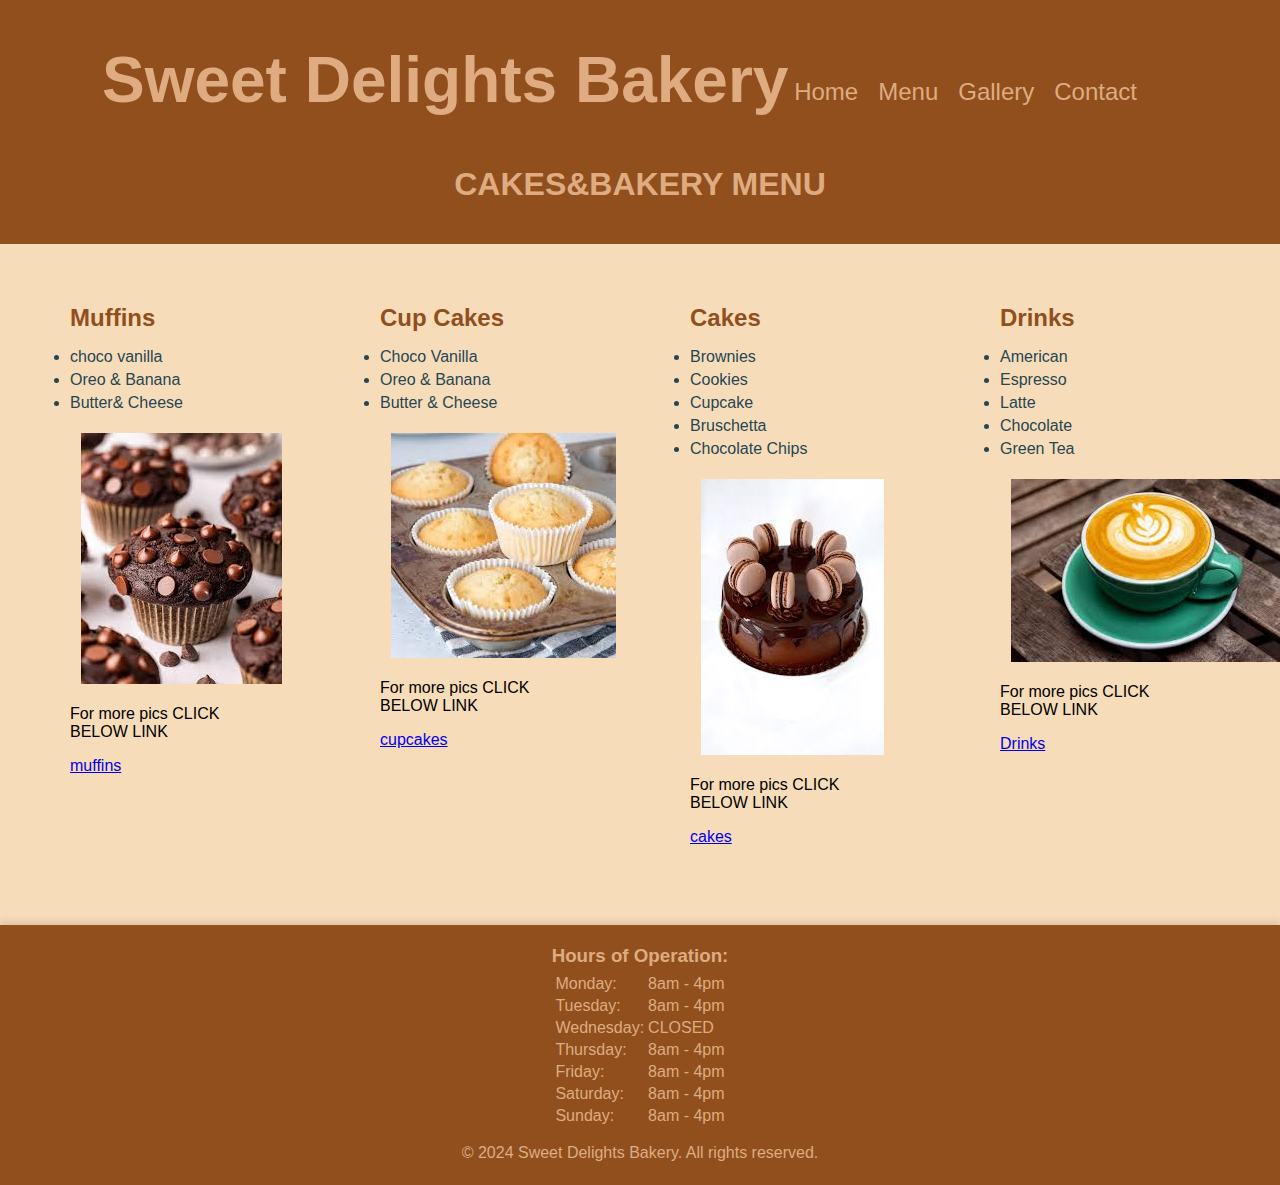
<file: menu.html>
<html lang="en">
<head>
    <meta charset="UTF-8">
    <meta name="viewport" content="width=device-width, initial-scale=1.0">
    <title>Cake & Bakery</title>
    <link rel="stylesheet" href="menu.css">
</head>
<body>
    <div class="header">
        <h1>Sweet Delights Bakery</h1>
        <div class="navbar">
            <a href="index.html">Home</a>
            <a href="menu.html">Menu</a>
            <a href="gallery.html">Gallery</a>
            <a href="contact.html">Contact</a>
        </div>
    </div>
    <header>
    <h1>CAKES&BAKERY MENU</h1>
    </header>
    <main>
        <section class="menu-section">
            
<h2 class="one">Muffins</h2>
<ul>
    <li>choco vanilla</li>
    <li>Oreo & Banana</li>
    <li>Butter& Cheese</li>
</ul>
<div class="images">
    <img src="muffins.jpg">
</div>
<p>For more pics CLICK BELOW LINK</p>
<a href="https://insanelygoodrecipes.com/otis-spunkmeyers-blueberry-muffins/">muffins</a>
        </section>

        </section>
        <section class="menu-section">

<h2 class="one">Cup Cakes</h2>
<ul>
    <li>Choco Vanilla</li>
    <li>Oreo & Banana</li>
    <li>Butter & Cheese</li>
</ul>
<div class="images">
    <img src="cupcakes.jpg">
</div><p>For more pics CLICK BELOW LINK</p>
<a href="https://www.google.com/imgres?q=cupcakes&imgurl=https%3A%2F%2Fswansdown.com%2Fwp-content%2Fuploads%2F2021%2F07%2FCupcakes_Quick-Preset_1020x500.jpg&imgrefurl=https%3A%2F%2Fswansdown.com%2Frecipes%2Fbasic-butter-cupcakes-with-variations%2F&docid=f_Bi6OZeJHPeNM&tbnid=BnRaRRASQtwP_M&vet=12ahUKEwiNvf6l0a2KAxXgMlkFHdLLEpsQM3oECFoQAA..i&w=1020&h=500&hcb=2&ved=2ahUKEwiNvf6l0a2KAxXgMlkFHdLLEpsQM3oECFoQAA">cupcakes</a>



        </section>
        <section class="menu-section">
<h2 class="one">Cakes</h2>
<ul>
    <li>Brownies</li>
    <li>Cookies</li>
    <li>Cupcake</li>
    <li>Bruschetta</li>
    <li>Chocolate Chips</li>
</ul>
<div class="images">
    <img src="cake1.jpg">
</div>
<p>For more pics CLICK BELOW LINK</p>
<a href="https://abajillianrecipes.com/2023/09/04/oreo-ice-cream-cake/">cakes</a>
        </section>
        <section class="menu-section">
<h2 class="one">Drinks</h2>
<ul>
    <li>American</li>
    <li>Espresso</li>
    <li>Latte</li>
    <li>Chocolate</li>
    <li>Green Tea</li>
</ul>
<div class="images">
    <img src="drinks.jpg">
</div></div><p>For more pics CLICK BELOW LINK</p>
<a href="https://www.organizedisland.com/easy-vanilla-latte-recipe-starbucks-coffee-copycat/">Drinks</a>

        </section>
    </main>
    <div class="footer">
        <h3>Hours of Operation:</h3>
        <table>
            <tr>
                <td>Monday: </td>
                <td>8am - 4pm</td>
            </tr>
            <tr>
                <td>Tuesday: </td>
                <td>8am - 4pm</td>
            </tr>
            <tr>
                <td>Wednesday: </td>
                <td>CLOSED</td>
            </tr>
            <tr>
                <td>Thursday: </td>
                <td>8am - 4pm</td>
            </tr>
            <tr>
                <td>Friday: </td>
                <td>8am - 4pm</td>
            </tr>
            <tr>
                <td>Saturday: </td>
                <td>8am - 4pm</td>
            </tr>
            <tr>
                <td>Sunday: </td>
                <td>8am - 4pm</td>
            </tr>
        </table>
        <p>© 2024 Sweet Delights Bakery. All rights reserved.</p>
    </div>
    
</body>
</html>
</file>
<file: contact.css>
*{
    box-sizing: border-box;
}

body{
    margin: 0;
    background-color: #F7DCB9;
}

#color1{
    color: #914F1E;
}
#color2{
    color: #DEAC80;
}
#color3{
    color: #F7DCB9;
}
#color4{
    color: #B5C18E;
}

.header{
    background-color: #914F1E;
    position:static;
    top: 0;
    width: 100%;
    padding-bottom: 0%;
    box-shadow: 0 4px 6px rgba(0,0,0,0.1);
}

.header h1{
    color: #DEAC80;
}

.header a{
    color: #DEAC80;
    font-size: 24px;
    text-decoration: none;
    padding-left: 5px;
    padding-right: 5px;
}

.header a:hover{
    background-color: #B5C18E;
    color:#914F1E;
    border-radius:3px;
}

.navbar{
    display:flex;
    padding-bottom:0%;
    margin-right:20%;
    margin-bottom:5%;
    justify-content:flex-end;
    align-items:flex-end;
    justify-content: space-between;

    display:grid;
    grid-template-columns: repeat(5,1fr);
    gap:10px
}

input[type=text], select, textarea {
    width: 100%;
    padding: 12px;
    border: 1px solid #ccc;
    border-radius: 4px;
    box-sizing: border-box;
    margin-top: 6px;
    margin-bottom: 16px;
    resize: vertical;
  }
  
  input[type=submit] {
    background-color: #914f1e;
    color: white;
    padding: 12px 20px;
    border: none;
    border-radius: 4px;
    cursor: pointer;
  }
  
  input[type=submit]:hover {
    background-color: #B5C18E;
  }
  
  .container {
    border-radius: 5px;
    background-color: #DEAC80;
    padding: 20px;
  }
  
  
.footer {
    background-color: #914F1E;
    position: fixed;
    bottom: 0;
    width: 100%;
    height: 260px;
    box-shadow: 0 -4px 6px rgba(0,0,0,0.1);
}

.footer h3{
    text-align: center;
    padding-top:20px;
    color:#DEAC80;
    margin-bottom:5px;
}

.footer table{
    margin-left: auto;
    margin-right: auto;
    color: #DEAC80;
}

.footer p {
    text-align: center;
    padding-top:20px;
    color:#DEAC80 }

  /* For mobile phones: */
  [class*="col-"] {
    width: 100%;
  }
  
  @media only screen and (min-width: 600px) {
    /* For tablets: */
    .col-s-1 {width: 8.33%;}
    .col-s-2 {width: 16.66%;}
    .col-s-3 {width: 25%;}
    .col-s-4 {width: 33.33%;}
    .col-s-5 {width: 41.66%;}
    .col-s-6 {width: 50%;}
    .col-s-7 {width: 58.33%;}
    .col-s-8 {width: 66.66%;}
    .col-s-9 {width: 75%;}
    .col-s-10 {width: 83.33%;}
    .col-s-11 {width: 91.66%;}
    .col-s-12 {width: 100%;}
  }
  @media only screen and (min-width: 768px) {
    /* For desktop: */
    .col-1 {width: 8.33%;}
    .col-2 {width: 16.66%;}
    .col-3 {width: 25%;}
    .col-4 {width: 33.33%;}
    .col-5 {width: 41.66%;}
    .col-6 {width: 50%;}
    .col-7 {width: 58.33%;}
    .col-8 {width: 66.66%;}
    .col-9 {width: 75%;}
    .col-10 {width: 83.33%;}
    .col-11 {width: 91.66%;}
    .col-12 {width: 100%;}
  }
</file>
<file: gallery.css>
*{
    box-sizing: border-box;
}

body{
    margin: 0%;
    background-color: #F7DCB9;
}

#color1{
    color: #914F1E;
}
#color2{
    color: #DEAC80;
}
#color3{
    color: #F7DCB9;
}
#color4{
    color: #B5C18E;
}

.header{
    background-color: #914F1E;
    position:static;
    top: 0;
    width: 100%;
    padding-bottom: 0%;
    box-shadow: 0 4px 6px rgba(0,0,0,0.1);
}

.header h1{
    color: #DEAC80;
}

.header a{
    color: #DEAC80;
    font-size: 24px;
    text-decoration: none;
    padding-left: 5px;
    padding-right: 5px;
}

.header a:hover{
    background-color: #B5C18E;
    color:#914F1E;
    border-radius:3px;
}

.navbar{
    display:flex;
    padding-bottom:0%;
    margin-right:20%;
    margin-bottom:5%;
    justify-content:flex-end;
    align-items:flex-end;
    justify-content: space-between;

    display:grid;
    grid-template-columns: repeat(5,1fr);
    gap:10px
}

.footer{
    background-color: #914F1E;
    margin-top:auto;
    bottom: 0;
    width: 100%;
    height: 260px;
    box-shadow: 0 -4px 6px rgba(0,0,0,0.1);
}

.footer h3{
    text-align: center;
    padding-top:20px;
    color:#DEAC80;
    margin-bottom:5px;
}

.footer table{
    margin-left: auto;
    margin-right: auto;
    color: #DEAC80;
}

.footer p{
    text-align: center;
    color: #DEAC80;
}

.content{
    margin-top: 2%;
    margin-left: 15%;
    margin-right: 15%;
    color: #914F1E;
}

.gallery {
    display: grid;
    grid-template-columns: repeat(3, 1fr);
    gap: 20px;
    padding: 20px;
}

.gallery-item {
    background-color: #DEAC80;
    border-radius: 10px;
    overflow: hidden;
    box-shadow: 0 4px 6px rgba(0,0,0,0.1);
    transition: transform 0.3s ease;
}

.gallery-item:hover {
    transform: scale(1.05);
}

.gallery-item img {
    width: 100%;
    height: 300px;
    object-fit: cover;
}

.gallery-item p {
    padding: 10px;
    text-align: center;
    color: #914F1E;
    font-weight: bold;
}

@media screen and (min-width:1001px){
    .header{
        display: grid;
        grid-template-columns:4fr 1fr;
        padding-left: 2%;
        padding-right: 10%;
    }

    .header h1{
        color: #DEAC80;
        font-size:64px;
        margin-bottom: 1%;
        margin-left: 10%;
    }
}

@media screen and (max-width:1000px){
    .header{
        display:flex;
        text-align: center;
        flex-direction: column;
        align-items:center;
    }

    .header h1{
        color: #DEAC80;
        font-size:64px;
        margin-bottom: 1%;
    }
    
    .navbar{
        display:flex;
        justify-content: center;
        padding-bottom:0%;
        margin-bottom:5%;
        margin-right:0%;
        
        width: 50%;
    }
}
</file>
<file: home.css>
*{
    box-sizing: border-box;
}

body{
    margin: 0%;
    background-color: #F7DCB9;
    min-height: 100vh;
    display:flex;
    flex-direction: column;
}

.header{
    background-color: #914F1E;
    position:static;
    top: 0;
    width: 100%;
    padding-bottom: 0%;
    box-shadow: 0 4px 6px rgba(0,0,0,0.1);
}

.header h1{
    color: #DEAC80;
}

.header a{
    color: #DEAC80;
    font-size: 24px;
    text-decoration: none;
    padding-left: 5px;
    padding-right: 5px;
}

.header a:hover{
    background-color: #B5C18E;
    color:#914F1E;
    border-radius:3px;
}

.navbar{
    display:flex;
    padding-bottom:0%;
    margin-right:20%;
    margin-bottom:5%;
    justify-content:flex-end;
    align-items:flex-end;
    justify-content: space-between;

    display:grid;
    grid-template-columns: repeat(5,1fr);
    gap:10px
}

.content1{
    margin-top: 2%;
    margin-bottom: 5%;
    margin-left: 15%;
    margin-right: 15%;
    color: #914F1E;
    text-align: center;
}

.content1 h3{
    font-size: 42px;
}

.content1 p{
    font-size: 24px;
}

.content1 img{
    border-radius: 5px;
    box-shadow: 0 4px 6px rgba(0,0,0,0.1);
}

.footer{
    background-color: #914F1E;
    margin-top:auto;
    bottom: 0;
    width: 100%;
    height: 260px;
    box-shadow: 0 -4px 6px rgba(0,0,0,0.1);
}

.footer h3{
    text-align: center;
    padding-top:20px;
    color:#DEAC80;
    margin-bottom:5px;
}

.footer table{
    margin-left: auto;
    margin-right: auto;
    color: #DEAC80;
}

.footer p{
    text-align: center;
    color: #DEAC80;
}

#cookies{
    text-align: center;
    background-color: #B5C18E;
    z-index: 1;
    border: 2px solid #DEAC80;
    height: 200px;
    padding-top:30px;
}

#cookies h3{
    color: #914F1E;
    font-size: 24px;
}

#cookies button{
    width: 90%;
    height: 40px;
    border:none;
    border-radius: 5px;
    background-color: #F7DCB9;
    color: #914F1E;
    font-size: 20px;
    margin-bottom:0px
}

#cookies button:hover{
    background-color:#DEAC80;
    color: #F7DCB9;
    height: 45px;
}

@media screen and (min-width:1001px){
    .header{
        display: grid;
        grid-template-columns:4fr 1fr;
        padding-left: 2%;
        padding-right: 10%;
    }

    .header h1{
        color: #DEAC80;
        font-size:64px;
        margin-bottom: 1%;
        margin-left: 10%;
    }
    
    #cookies{
        position: fixed;
        right:100px;
        bottom:200px;
        border-radius: 10px;
        box-shadow: 0 4px 6px rgba(0,0,0,0.1);
        width: 500px;
    }

    .content1 img{
        width: 70%;
    }
}

@media screen and (max-width:1000px){
    .header{
        display:flex;
        text-align: center;
        flex-direction: column;
        align-items:center;
    }

    .header h1{
        color: #DEAC80;
        font-size:64px;
        margin-bottom: 1%;
    }
    
    .navbar{
        display:flex;
        justify-content: center;
        padding-bottom:0%;
        margin-bottom:5%;
        margin-right:0%;
        
        width: 50%;
    }

    #cookies{
        width: 100%;
        position: fixed;
        bottom: 0;
    }

    .content1 img{
        width: 100%;
    }
}
</file>
<file: menu.css>
*{
  box-sizing: border-box;
}

body{
  font-family: sans-serif;
  background-color: #F7DCB9;
  margin:0;
  padding:0;
}

.header{
  background-color: #914F1E;
  position:static;
  top: 0;
  width: 100%;
  padding-bottom: 0%;
  box-shadow: 0 4px 6px rgba(0,0,0,0.1);
}

.header h1{
  color: #DEAC80;
}

.header a{
  color: #DEAC80;
  font-size: 24px;
  text-decoration: none;
  padding-left: 5px;
  padding-right: 5px;
}

.header a:hover{
  background-color: #B5C18E;
  color:#914F1E;
  border-radius:3px;
}

.navbar{
  display:flex;
  padding-bottom:0%;
  margin-right:20%;
  margin-bottom:5%;
  justify-content:flex-end;
  align-items:flex-end;
  justify-content: space-between;

  display:grid;
  grid-template-columns: repeat(5,1fr);
  gap:10px
}

header{
  background-color: #914F1E;
  padding:20px;
  text-align: center;
}
  h1{
    color:#DEAC80;
}
main{
  display:flex;
  flex-wrap:wrap;
  justify-content: space-around;
  padding:20px;
}
.menu-section{
  background-color:#F7DCB9;
  border-radius: 10px;
  margin-bottom: 20px;
  padding:20px;
  width:250px;
}
h2{
  color:#DEAC80;
  margin-bottom: 10px;
}
ul{
  padding:0;
}
li{
  color:#264653;
  margin-bottom: 5px;
}
.footer{
  background-color: #914F1E;
  position:static;
  bottom:0;
  width:100%;
  height: 100px;
}
.one{
  color: #914F1E;

}
.two{
  margin-top:10%;
  margin-left: 15%;
  margin-right: 15%;
 color:#DEAC80;
  
}
.images{
margin-top: 10%;
margin-left: 5%;
margin-right: 5%;
margin-bottom: 10%;
color:#914F1E
}

.footer{
  background-color: #914F1E;
  margin-top:auto;
  bottom: 0;
  width: 100%;
  height: 260px;
  box-shadow: 0 -4px 6px rgba(0,0,0,0.1);
}

.footer h3{
  text-align: center;
  padding-top:20px;
  color:#DEAC80;
  margin-bottom:5px;
}

.footer table{
  margin-left: auto;
  margin-right: auto;
  color: #DEAC80;
}

.footer p{
  text-align: center;
  color: #DEAC80;
}

@media screen and (min-width:1001px){
  .header{
      display: grid;
      grid-template-columns:4fr 1fr;
      padding-left: 2%;
      padding-right: 10%;
  }

  .header h1{
      color: #DEAC80;
      font-size:64px;
      margin-bottom: 1%;
      margin-left: 10%;
  }
}

@media screen and (max-width:1000px){
  .header{
      display:flex;
      text-align: center;
      flex-direction: column;
      align-items:center;
  }

  .header h1{
      color: #DEAC80;
      font-size:64px;
      margin-bottom: 1%;
  }
  
  .navbar{
      display:flex;
      justify-content: center;
      padding-bottom:0%;
      margin-bottom:5%;
      margin-right:0%;
      
      width: 50%;
  }
}
</file>
